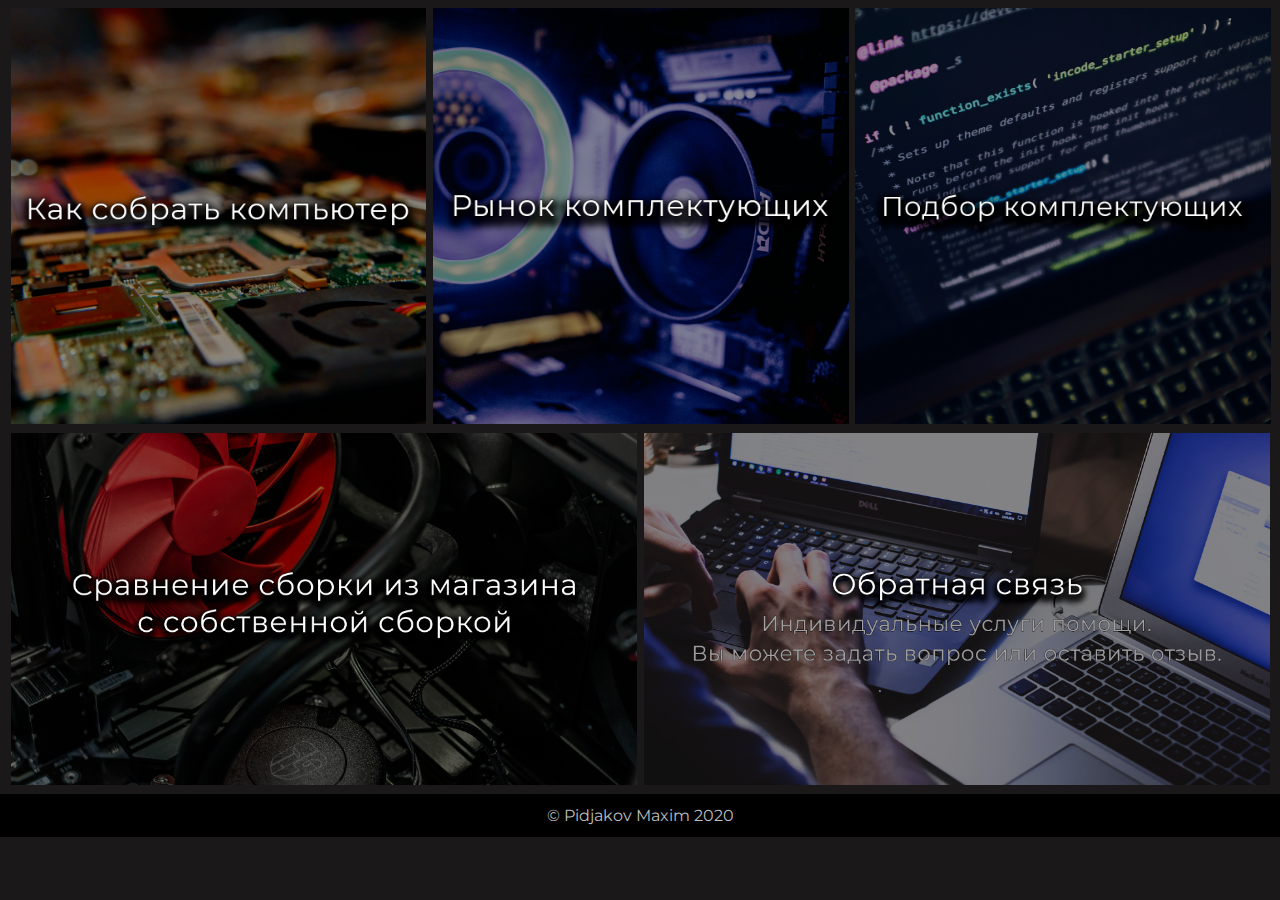
<file: index.html>
<!DOCTYPE html>
<html lang="en">
<head>
    <link rel="shortcut icon" href="logo.ico" type="image/ico">
    <link href="yrok.css" rel="stylesheet">
    <meta charset="UTF-8">
    <meta name="viewport" content="width=device-width, initial-scale=1.0">
    <title>Как правильно собрать компьютер</title>
    <link href="https://fonts.googleapis.com/css?family=Montserrat&display=swap" rel="stylesheet">
</head>
<body>
<header id="h"></header>
<a href="str3.html">
    <img class="s1" src=h.png >
</a>
<a href="rynok.html">
    <img class="s1" src=an.png>
</a>
<a href="str2.html">
    <img class="s1" src=podbor.png>
</a>
<a href="str4.html">
    <img class="s4" src=sravnenie.png>
</a>
<a href="str5.html">
    <img class="s4" src=obrcv.png>
</a>
<footer>
    <div class="fot">&copy Pidjakov Maxim 2020</div>
</footer>
<body>
</html>
</file>
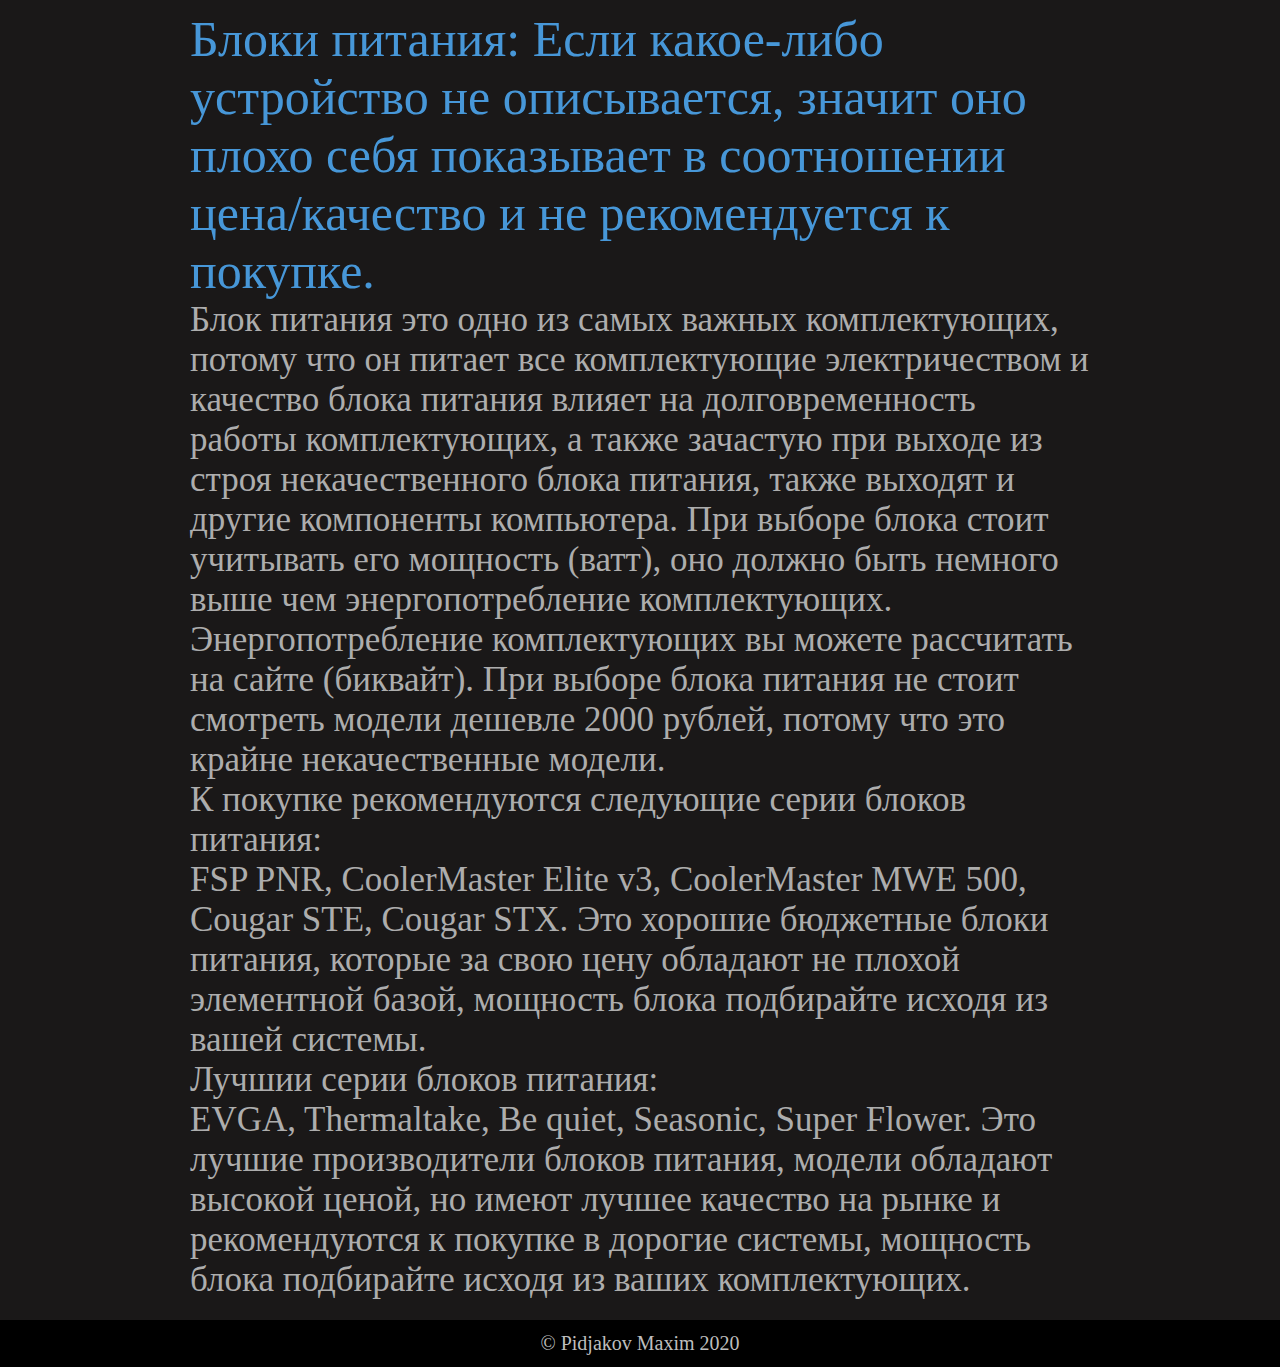
<file: bloki.html>
<!DOCTYPE html>
<html lang="en">
<head>
    <link rel="shortcut icon" href="logo.ico" type="image/ico">
    <link href="str2.css" rel="stylesheet">
    <meta charset="UTF-8">
    <meta name="viewport" content="width=device-width, initial-scale=1.0">
    <title>Document</title>
</head>
<body>
<div class="content">
    <div class="zagolovok">Блоки питания: Если какое-либо устройство не описывается, значит оно плохо себя показывает в соотношении цена/качество и не рекомендуется к покупке.</div>
        <div class="text">
            Блок питания это одно из самых важных комплектующих, потому что он питает все комплектующие электричеством и качество блока питания влияет на долговременность работы комплектующих, а также зачастую при выходе из строя некачественного блока питания, также выходят и другие компоненты компьютера. При выборе блока стоит учитывать его мощность (ватт), оно должно быть немного выше чем энергопотребление комплектующих.
            Энергопотребление комплектующих вы можете рассчитать на сайте (биквайт). 
            При выборе блока питания не стоит смотреть модели дешевле 2000 рублей, потому что это крайне некачественные модели.</br>
            К покупке рекомендуются следующие серии блоков питания:</br>
            FSP PNR, CoolerMaster Elite v3, CoolerMaster MWE 500, Cougar STE, Cougar STX. Это хорошие бюджетные блоки питания, которые за свою цену обладают не плохой элементной базой, мощность блока подбирайте исходя из вашей системы.</br>
            Лучшии серии блоков питания: </br>
            EVGA, Thermaltake, Be quiet, Seasonic, Super Flower. Это лучшие производители блоков питания, модели обладают высокой ценой, но имеют лучшее качество на рынке и рекомендуются к покупке в дорогие системы, мощность блока подбирайте исходя из ваших комплектующих.         
        </div>
</div>
<footer>
    <div class="fot">&copy Pidjakov Maxim 2020</div>
</footer>
</body>
</html>
</file>
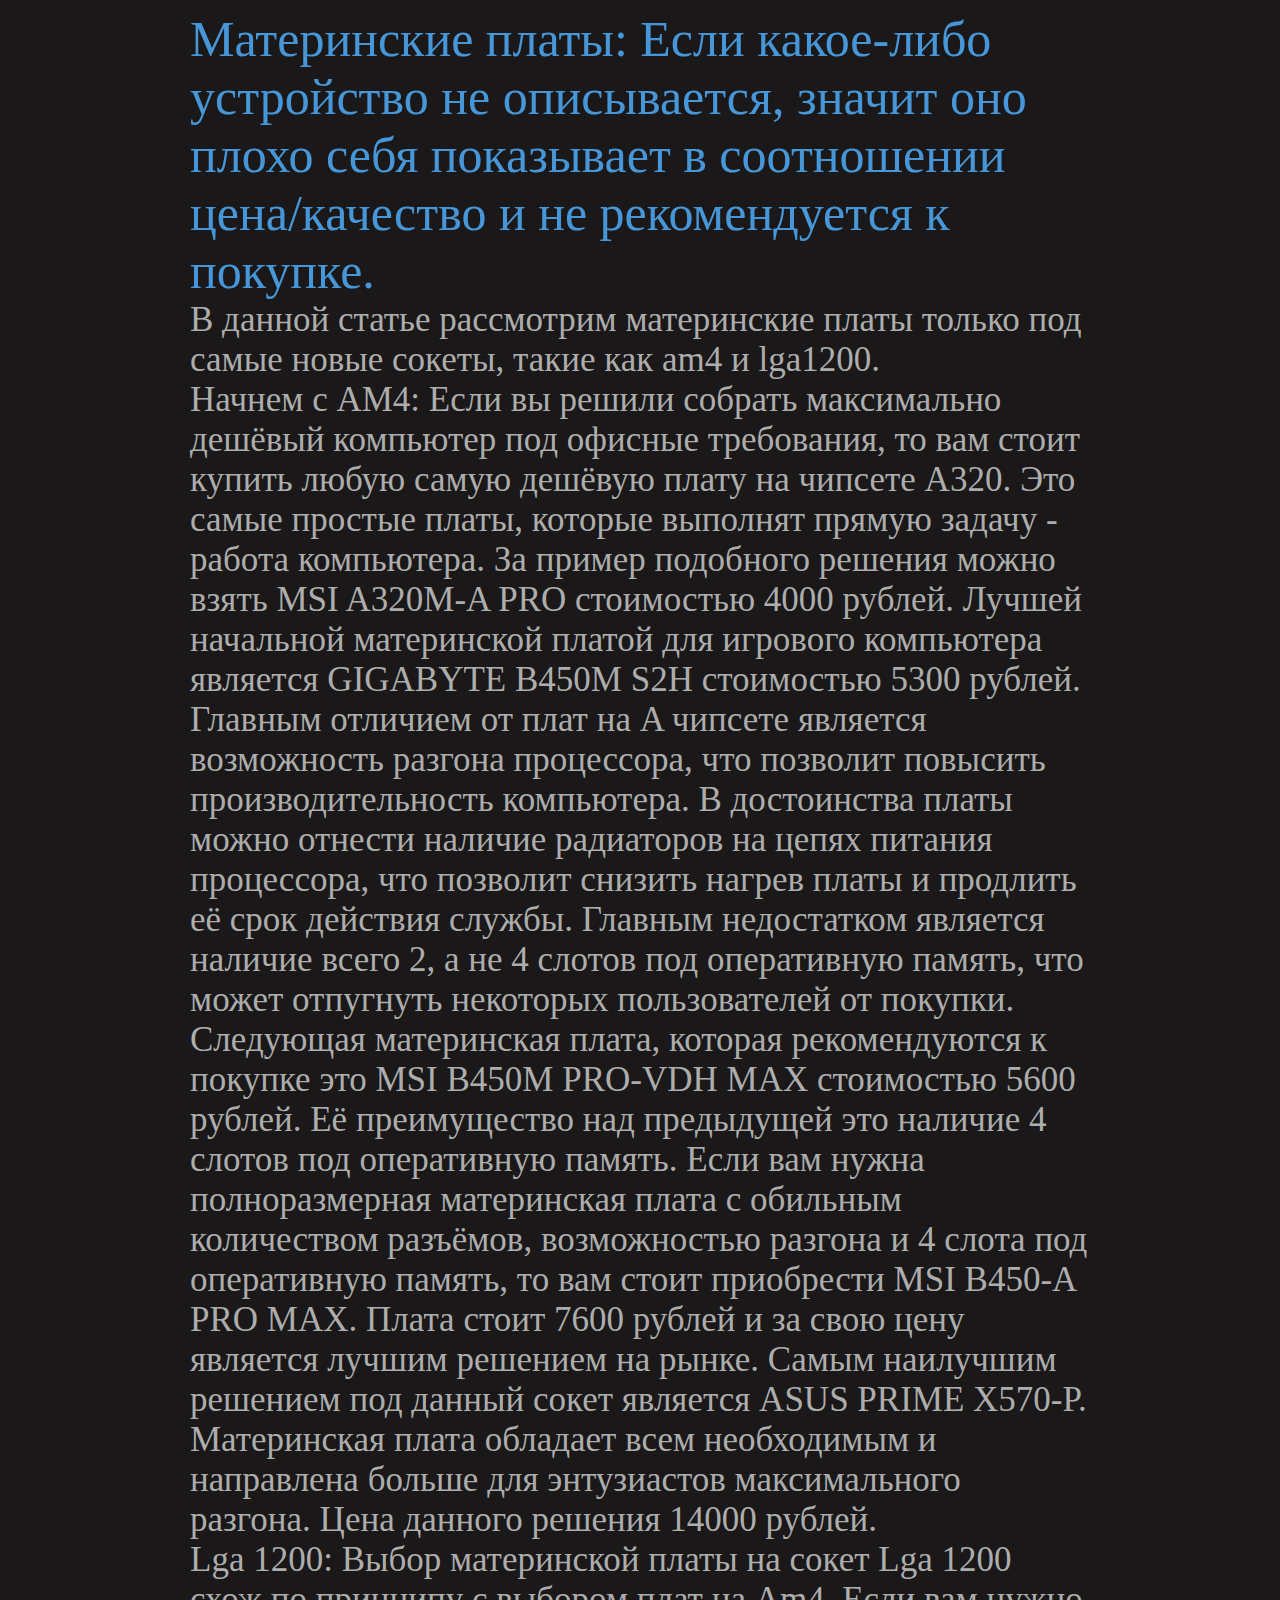
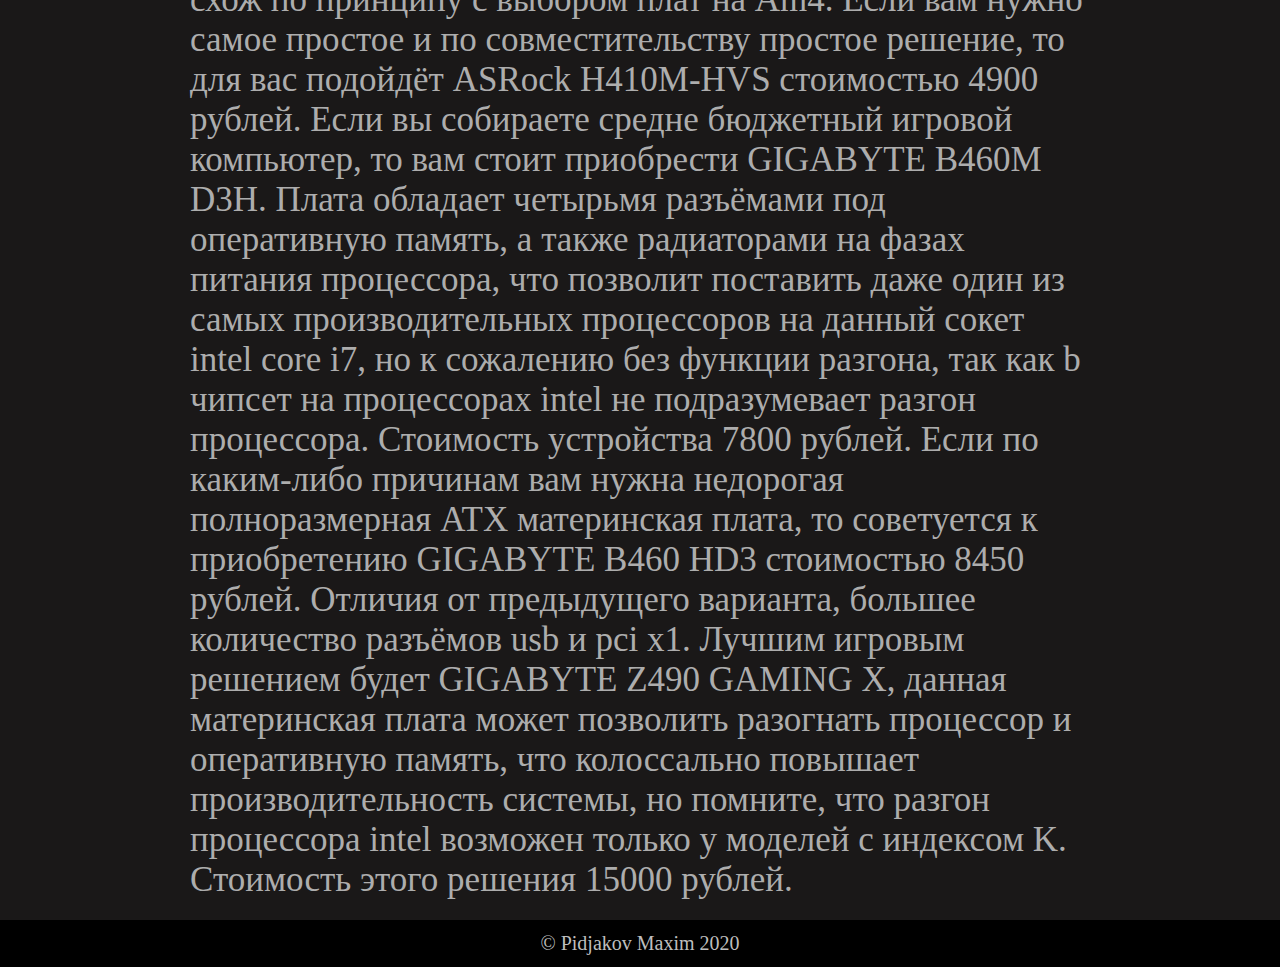
<file: matplat.html>
<!DOCTYPE html>
<html lang="en">
<head>
    <link rel="shortcut icon" href="logo.ico" type="image/ico">
    <link href="str2.css" rel="stylesheet">
    <meta charset="UTF-8">
    <meta name="viewport" content="width=device-width, initial-scale=1.0">
    <title>Document</title>
</head>
<body>
<div class="content">
    <div class="zagolovok">Материнские платы: Если какое-либо устройство не описывается, значит оно плохо себя показывает в соотношении цена/качество и не рекомендуется к покупке.</div>
        <div class="text">
            В данной статье рассмотрим материнские платы только под самые новые сокеты, такие как am4 и lga1200.</br> Начнем с 
            AM4: Если вы решили собрать максимально дешёвый компьютер под офисные требования, то вам стоит купить любую  самую дешёвую плату на чипсете A320. Это самые простые платы, которые выполнят прямую задачу - работа компьютера. За пример подобного решения можно взять MSI A320M-A PRO стоимостью 4000 рублей. 
            Лучшей начальной материнской платой для игрового компьютера является GIGABYTE B450M S2H стоимостью 5300 рублей. Главным отличием от плат на A чипсете является возможность разгона процессора, что позволит повысить производительность компьютера. В достоинства платы можно отнести наличие радиаторов на цепях питания процессора, что позволит снизить нагрев платы и продлить её срок действия службы. Главным недостатком является наличие всего 2, а не 4 слотов под оперативную память, что может отпугнуть некоторых пользователей от покупки.
            Следующая материнская плата, которая рекомендуются к покупке это MSI B450M PRO-VDH MAX стоимостью 5600 рублей. Её преимущество над предыдущей это наличие 4 слотов под оперативную память.
            Если вам нужна полноразмерная материнская плата с обильным количеством разъёмов, возможностью разгона и 4 слота под оперативную память, то вам стоит приобрести MSI B450-A PRO MAX. Плата стоит 7600 рублей и за свою цену является лучшим решением на рынке.
            Самым наилучшим решением под данный сокет является ASUS PRIME X570-P.
            Материнская плата обладает всем необходимым и направлена больше для энтузиастов максимального разгона. Цена данного решения 14000 рублей.</br>
            Lga 1200: Выбор материнской платы на сокет Lga 1200 схож по принципу с выбором плат на Am4. Если вам нужно самое простое и по совместительству простое решение, то для вас подойдёт ASRock H410M-HVS стоимостью 4900 рублей.
            Если вы собираете средне бюджетный игровой компьютер, то вам стоит приобрести GIGABYTE B460M D3H. Плата обладает четырьмя разъёмами под оперативную память, а также радиаторами на фазах питания процессора, что позволит поставить даже один из самых производительных процессоров на данный сокет intel core i7, но к сожалению без функции разгона, так как b чипсет на процессорах intel не подразумевает разгон процессора. Стоимость устройства 7800 рублей.
            Если по каким-либо причинам вам нужна недорогая полноразмерная ATX материнская плата, то советуется к приобретению GIGABYTE B460 HD3 стоимостью 8450 рублей. Отличия от предыдущего варианта, большее количество разъёмов usb и pci x1.
            Лучшим игровым решением будет GIGABYTE Z490 GAMING X, данная материнская плата может позволить разогнать процессор и оперативную память, что колоссально повышает производительность системы, но помните, что разгон процессора intel возможен только у моделей с индексом K. Стоимость этого решения 15000 рублей.     
        </div>
</div>
<footer>
    <div class="fot">&copy Pidjakov Maxim 2020</div>
</footer>
</body>
</html>
</file>
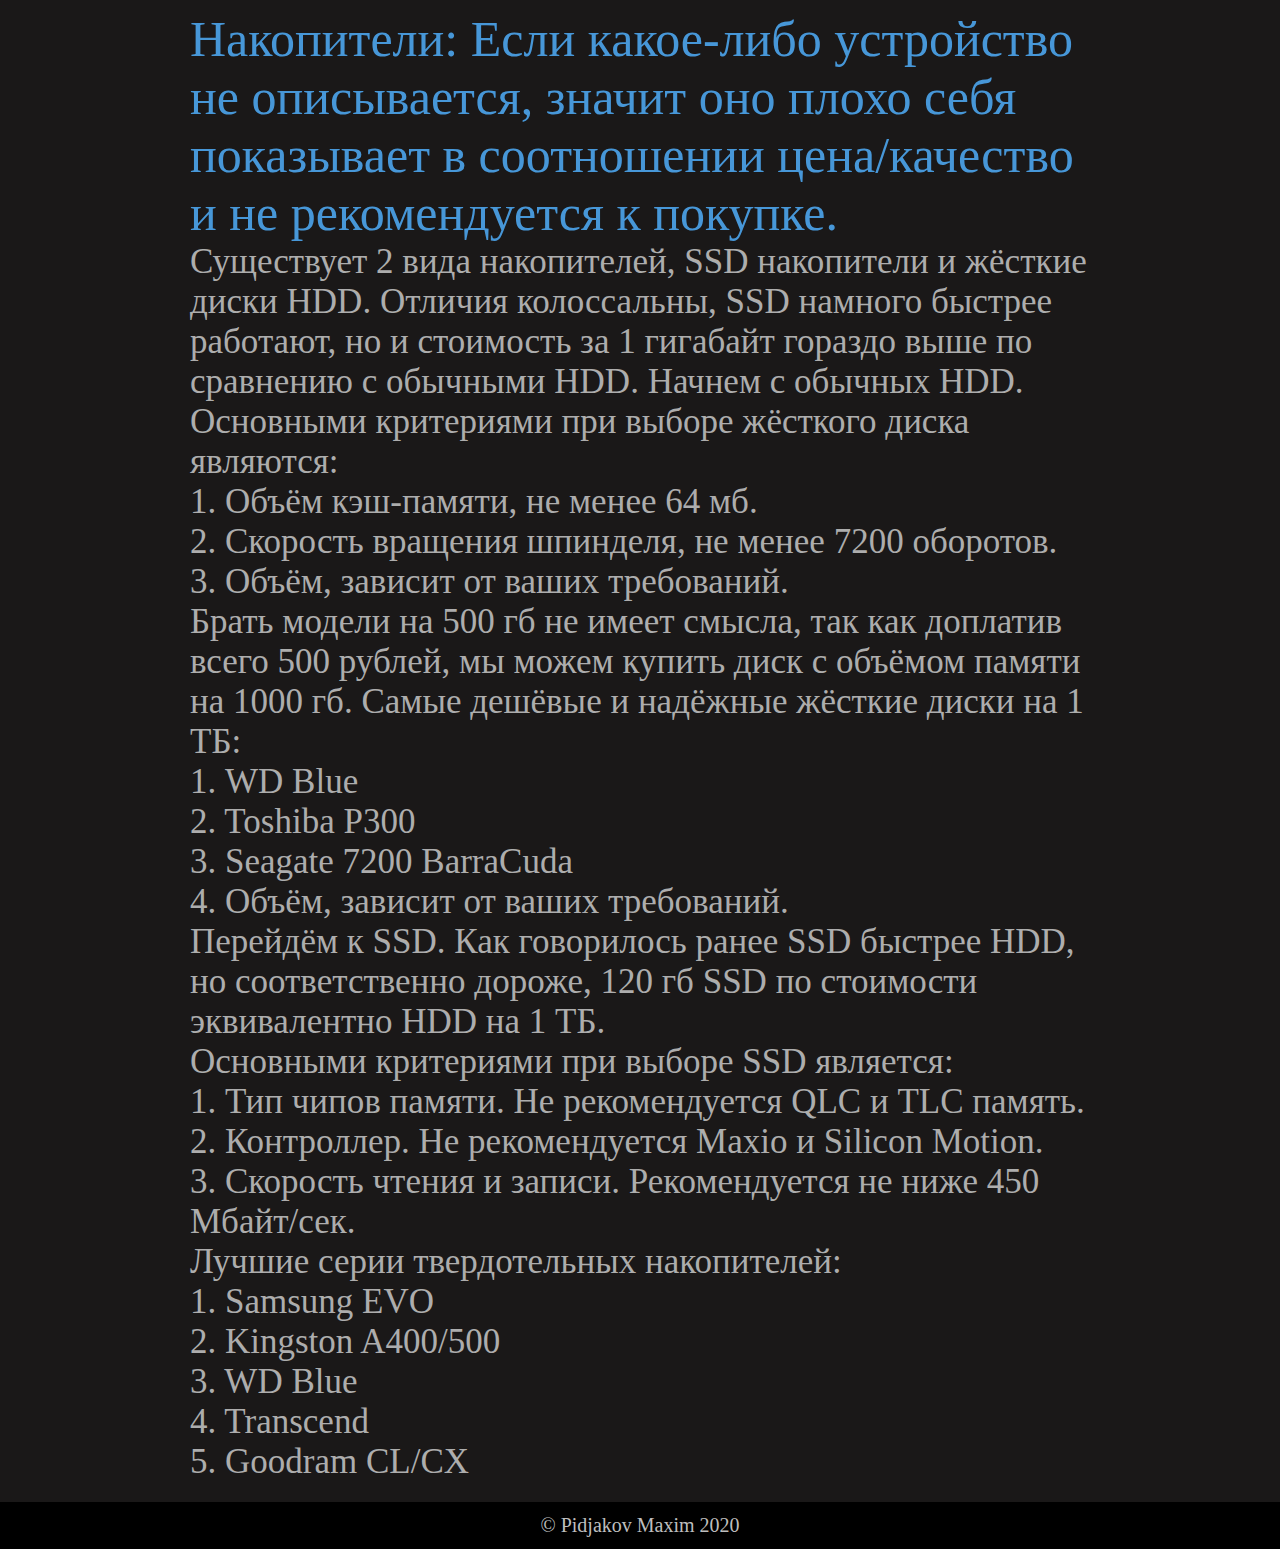
<file: nakopiteli.html>
<!DOCTYPE html>
<html lang="en">
<head>
    <link rel="shortcut icon" href="logo.ico" type="image/ico">
    <link href="str2.css" rel="stylesheet">
    <meta charset="UTF-8">
    <meta name="viewport" content="width=device-width, initial-scale=1.0">
    <title>Document</title>
</head>
<body>
<div class="content">
    <div class="zagolovok">Накопители: Если какое-либо устройство не описывается, значит оно плохо себя показывает в соотношении цена/качество и не рекомендуется к покупке.</div>
        <div class="text">
            Существует 2 вида накопителей, SSD накопители и жёсткие диски HDD. Отличия колоссальны, SSD намного быстрее работают, но и стоимость за 1 гигабайт гораздо выше по сравнению с обычными HDD. Начнем с обычных HDD.</br> 
            Основными критериями при выборе жёсткого диска являются:</br>
            1. Объём кэш-памяти, не менее 64 мб.</br>
            2. Скорость вращения шпинделя, не менее 7200 оборотов.</br>
            3. Объём, зависит от ваших требований.</br>
            Брать модели на 500 гб не имеет смысла, так как доплатив всего 500 рублей, мы можем купить диск с объёмом памяти на 1000 гб. Самые дешёвые и надёжные жёсткие диски  на 1 ТБ:</br>
            1. WD Blue</br>
            2. Toshiba P300</br>
            3. Seagate 7200 BarraCuda</br>
            4. Объём, зависит от ваших требований.</br>
            Перейдём к SSD. Как говорилось ранее SSD быстрее HDD, но соответственно дороже, 120 гб SSD по стоимости эквивалентно HDD на 1 ТБ.</br>
            Основными критериями при выборе SSD является:</br>
            1. Тип чипов памяти. Не рекомендуется QLC и TLC память.</br>
            2. Контроллер. Не рекомендуется Maxio и Silicon Motion. </br>
            3. Скорость чтения и записи. Рекомендуется не ниже 450 Мбайт/сек.</br>
            Лучшие серии твердотельных накопителей:</br>
            1. Samsung EVO</br>
            2. Kingston A400/500</br>
            3. WD Blue</br>
            4. Transcend</br>
            5. Goodram CL/CX</br>

        </div>
</div>
<footer>
    <div class="fot">&copy Pidjakov Maxim 2020</div>
</footer>
</body>
</html>
</file>
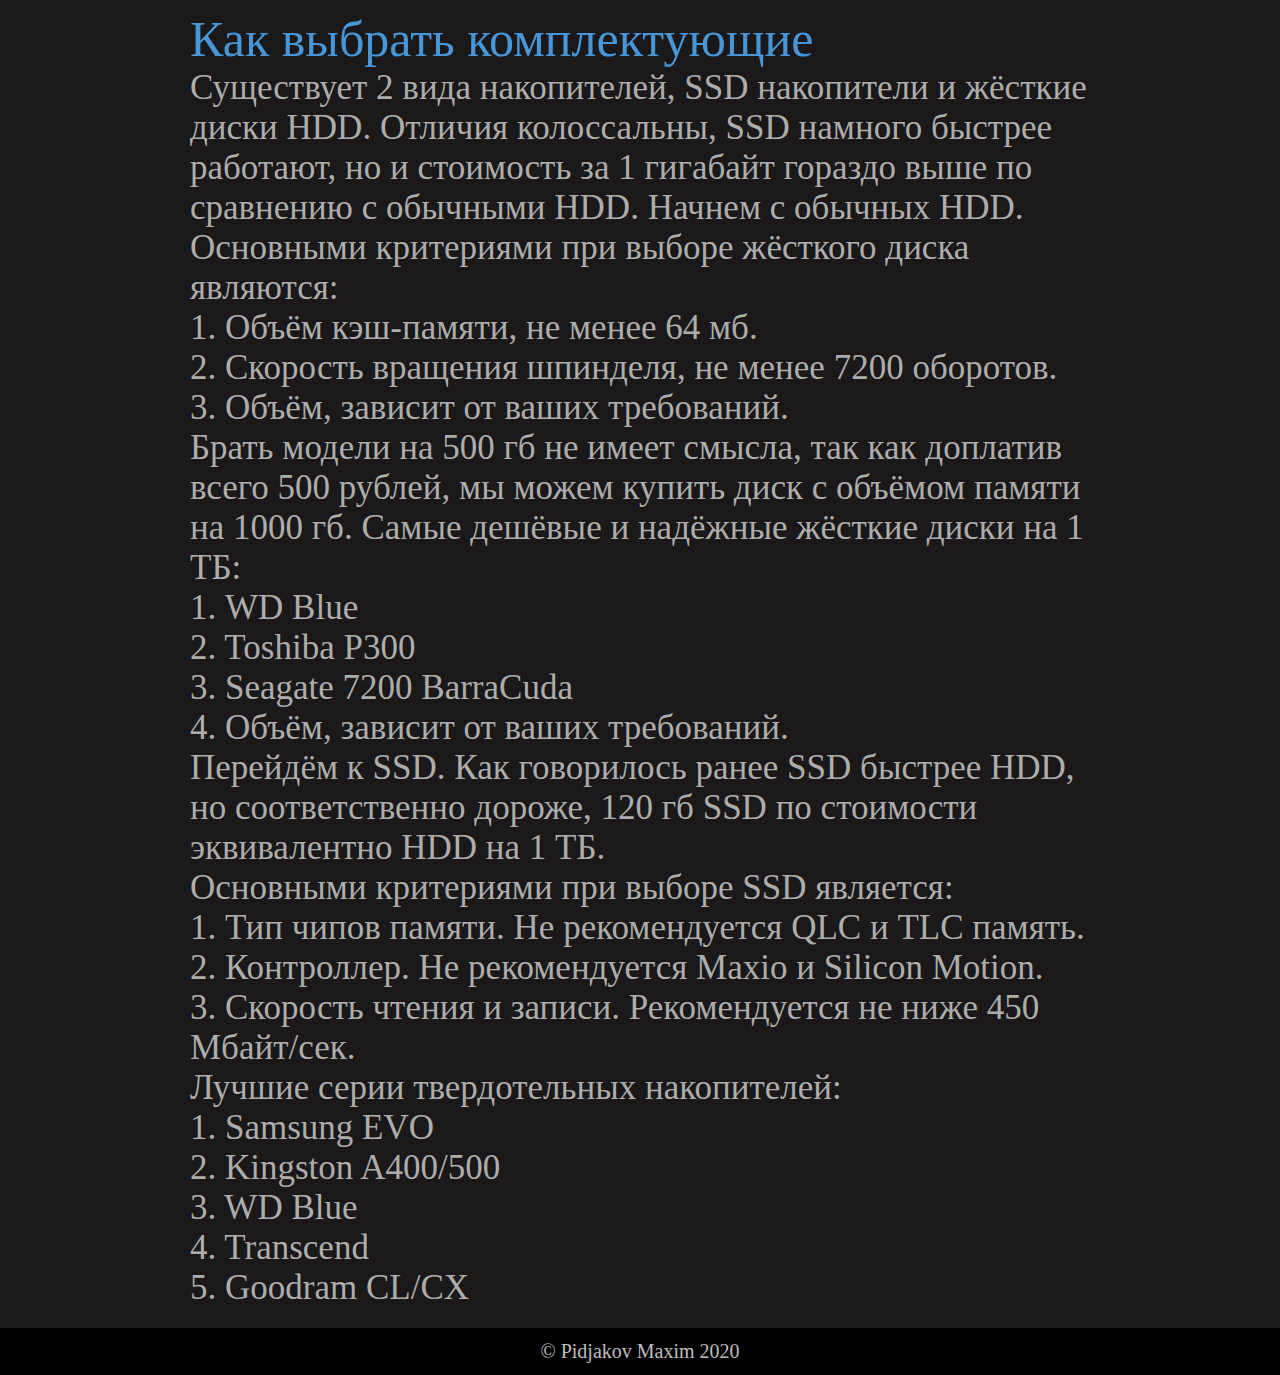
<file: oxlad.html>
<!DOCTYPE html>
<html lang="en">
<head>
    <link rel="shortcut icon" href="logo.ico" type="image/ico">
    <link href="str2.css" rel="stylesheet">
    <meta charset="UTF-8">
    <meta name="viewport" content="width=device-width, initial-scale=1.0">
    <title>Document</title>
</head>
<body>
<div class="content">
    <div class="zagolovok">Как выбрать комплектующие</div>
        <div class="text"> 
            Существует 2 вида накопителей, SSD накопители и жёсткие диски HDD. Отличия колоссальны, SSD намного быстрее работают, но и стоимость за 1 гигабайт гораздо выше по сравнению с обычными HDD. Начнем с обычных HDD. 
            Основными критериями при выборе жёсткого диска являются:</br>
            1. Объём кэш-памяти, не менее 64 мб.</br>
            2. Скорость вращения шпинделя, не менее 7200 оборотов.</br>
            3. Объём, зависит от ваших требований. </br>
            Брать модели на 500 гб не имеет смысла, так как доплатив всего 500 рублей, мы можем купить диск с объёмом памяти на 1000 гб. Самые дешёвые и надёжные жёсткие диски  на 1 ТБ:</br>
            1. WD Blue</br>
            2. Toshiba P300</br>
            3. Seagate 7200 BarraCuda</br>
            4. Объём, зависит от ваших требований. </br>
            Перейдём к SSD. Как говорилось ранее SSD быстрее HDD, но соответственно дороже, 120 гб SSD по стоимости эквивалентно HDD на 1 ТБ. </br>
            Основными критериями при выборе SSD является:</br>
            1. Тип чипов памяти. Не рекомендуется QLC и TLC память.</br>
            2. Контроллер. Не рекомендуется Maxio и Silicon Motion. </br>
            3. Скорость чтения и записи. Рекомендуется не ниже 450 Мбайт/сек.</br>
            Лучшие серии твердотельных накопителей:</br>
            1. Samsung EVO</br>
            2. Kingston A400/500</br>
            3. WD Blue</br>
            4. Transcend</br>
            5. Goodram CL/CX </br>
        </div>
</div>
<footer>
    <div class="fot">&copy Pidjakov Maxim 2020</div>
</footer>
</body>
</html>
</file>
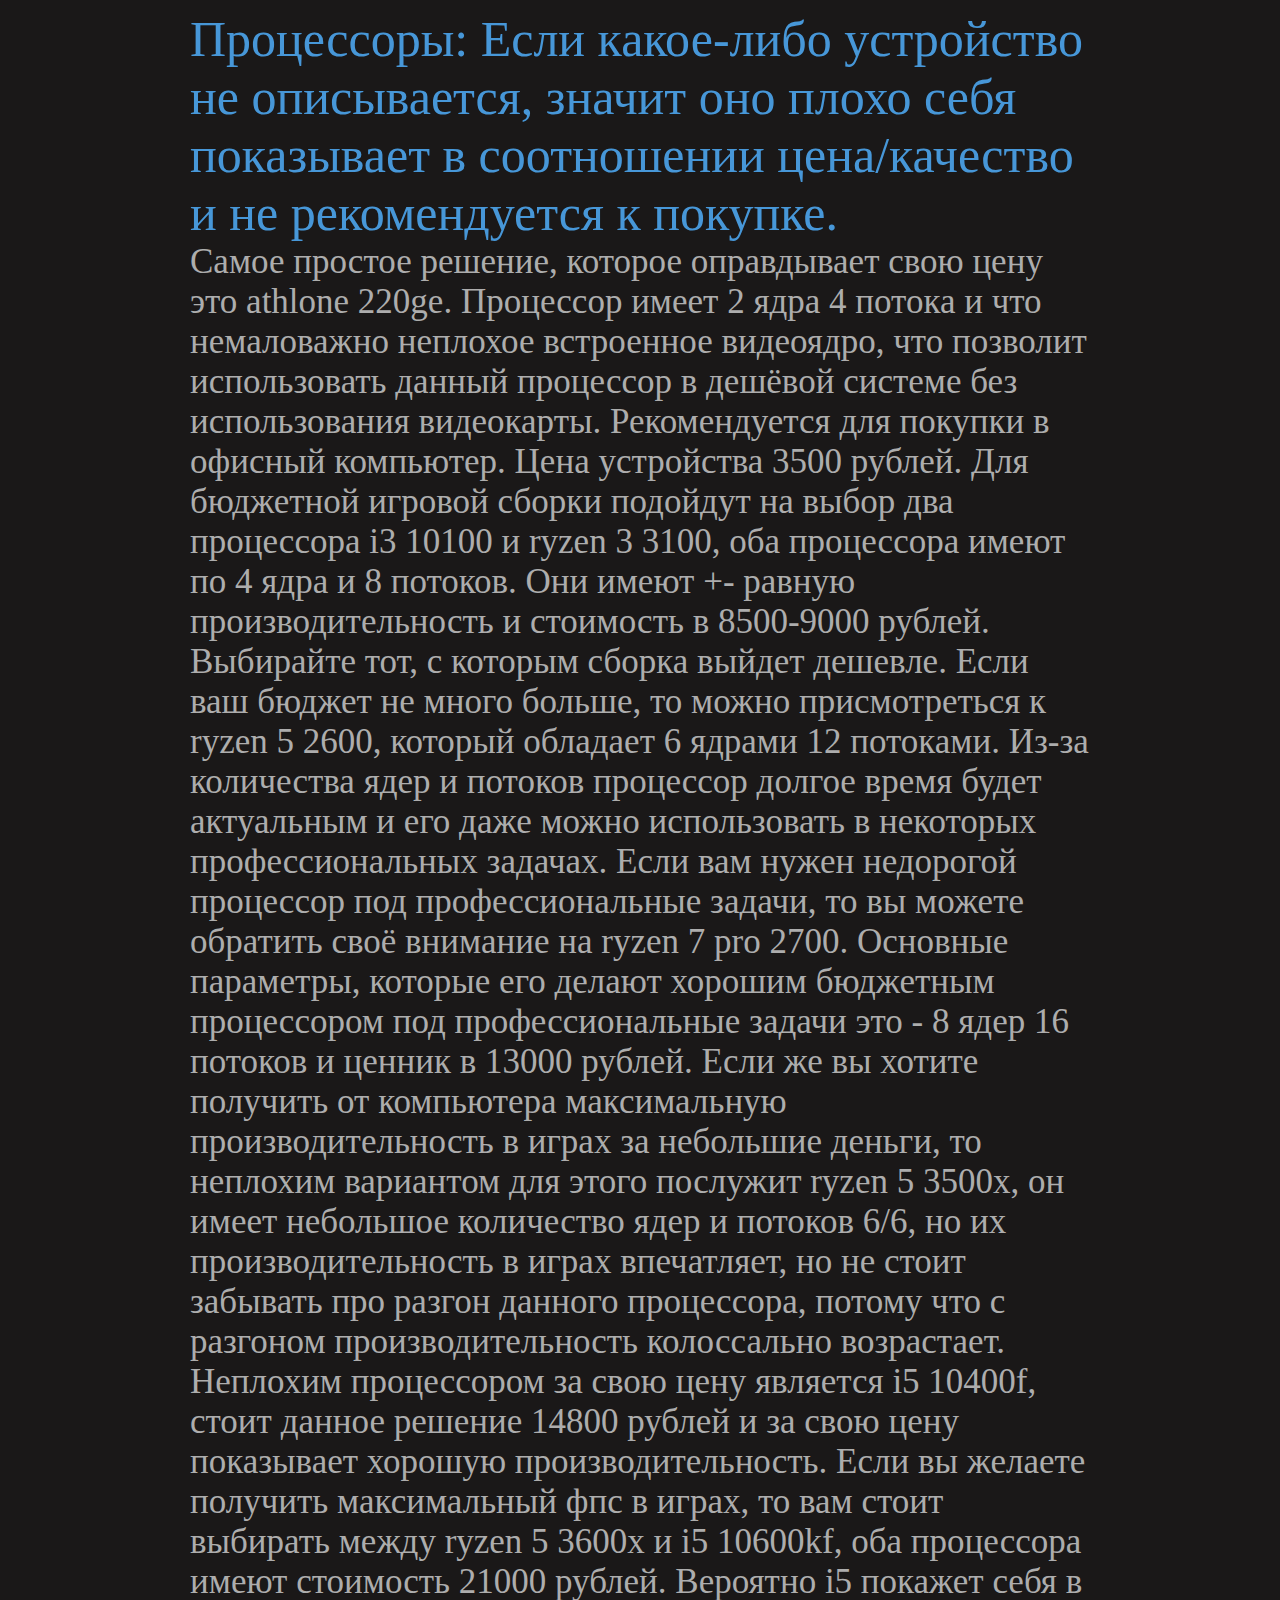
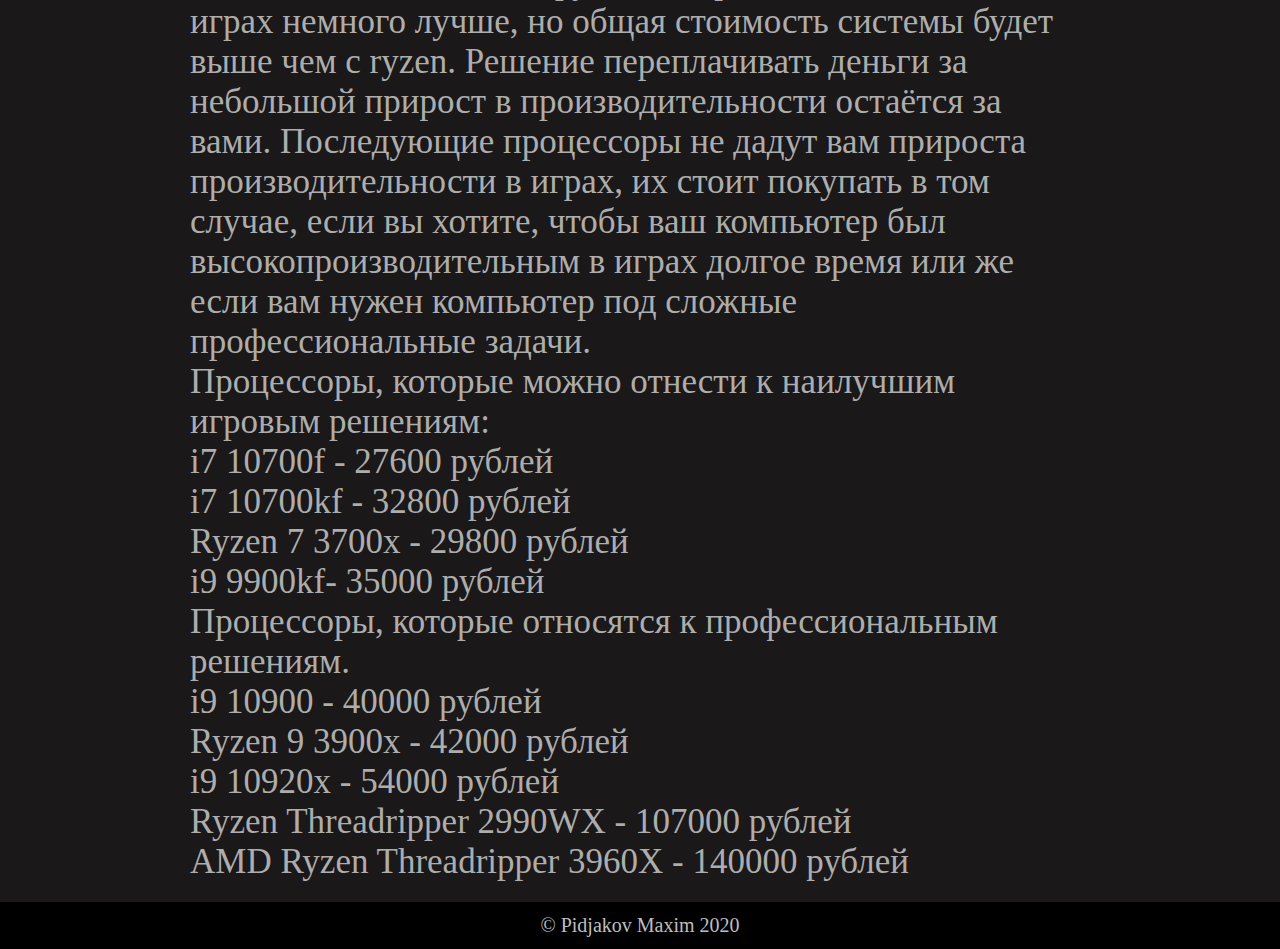
<file: processor.html>
<!DOCTYPE html>
<html lang="en">
<head>
    <link rel="shortcut icon" href="logo.ico" type="image/ico">
    <link href="str2.css" rel="stylesheet">
    <meta charset="UTF-8">
    <meta name="viewport" content="width=device-width, initial-scale=1.0">
    <title>Document</title>
</head>
<body>
<div class="content">
    <div class="zagolovok">Процессоры: Если какое-либо устройство не описывается, значит оно плохо себя показывает в соотношении цена/качество и не рекомендуется к покупке.</div>
        <div class="text">
            Самое простое решение, которое оправдывает свою цену это athlone 220ge. Процессор имеет 2 ядра 4 потока и что немаловажно неплохое встроенное видеоядро, что позволит использовать данный процессор в дешёвой системе без использования видеокарты. Рекомендуется для покупки в офисный компьютер. Цена устройства 3500 рублей. 
            Для бюджетной игровой сборки подойдут на выбор два процессора i3 10100 и ryzen 3 3100, оба процессора имеют по 4 ядра и 8 потоков. Они имеют +- равную производительность и стоимость в 8500-9000 рублей. Выбирайте тот, с которым сборка выйдет дешевле. 
            Если ваш бюджет не много больше, то можно присмотреться к ryzen 5 2600, который обладает 6 ядрами 12 потоками. Из-за количества ядер и потоков процессор долгое время будет актуальным и его даже можно использовать в некоторых профессиональных задачах. 
            Если вам нужен недорогой процессор под профессиональные задачи, то вы можете обратить своё внимание на ryzen 7 pro 2700. Основные параметры, которые его делают хорошим бюджетным процессором под профессиональные задачи это - 8 ядер 16 потоков и ценник в 13000 рублей. 
            Если же вы хотите получить от компьютера максимальную производительность в играх за небольшие деньги, то неплохим вариантом для этого послужит ryzen 5 3500x, он имеет небольшое количество ядер и потоков 6/6, но их производительность в играх впечатляет, но не стоит забывать про разгон данного процессора, потому что с разгоном производительность колоссально возрастает. 
            Неплохим процессором за свою цену является i5 10400f, стоит данное решение 14800 рублей и за свою цену показывает хорошую производительность.
            Если вы желаете получить максимальный фпс в играх, то вам стоит выбирать между ryzen 5 3600x и i5 10600kf, оба процессора имеют стоимость 21000 рублей. Вероятно i5 покажет себя в играх немного лучше, но общая стоимость системы будет выше чем с ryzen. Решение переплачивать деньги за небольшой прирост в производительности остаётся за вами. 
            Последующие процессоры не дадут вам прироста производительности в играх, их стоит покупать в том случае, если вы хотите, чтобы ваш компьютер был высокопроизводительным в играх долгое время или же если вам нужен компьютер под сложные профессиональные задачи.</br>
            Процессоры, которые можно отнести к наилучшим игровым решениям:</br>
            i7 10700f - 27600 рублей</br>
            i7 10700kf - 32800 рублей</br>
            Ryzen 7 3700x - 29800 рублей</br>
            i9 9900kf- 35000 рублей</br>
            Процессоры, которые относятся к профессиональным решениям.</br>
            i9 10900 - 40000 рублей</br>
            Ryzen 9 3900x - 42000 рублей</br>
            i9 10920x - 54000 рублей</br>
            Ryzen Threadripper 2990WX - 107000 рублей</br>
            AMD Ryzen Threadripper 3960X - 140000 рублей</br>
        </div>
</div>
<footer>
    <div class="fot">&copy Pidjakov Maxim 2020</div>
</footer>
</body>
</html>
</file>
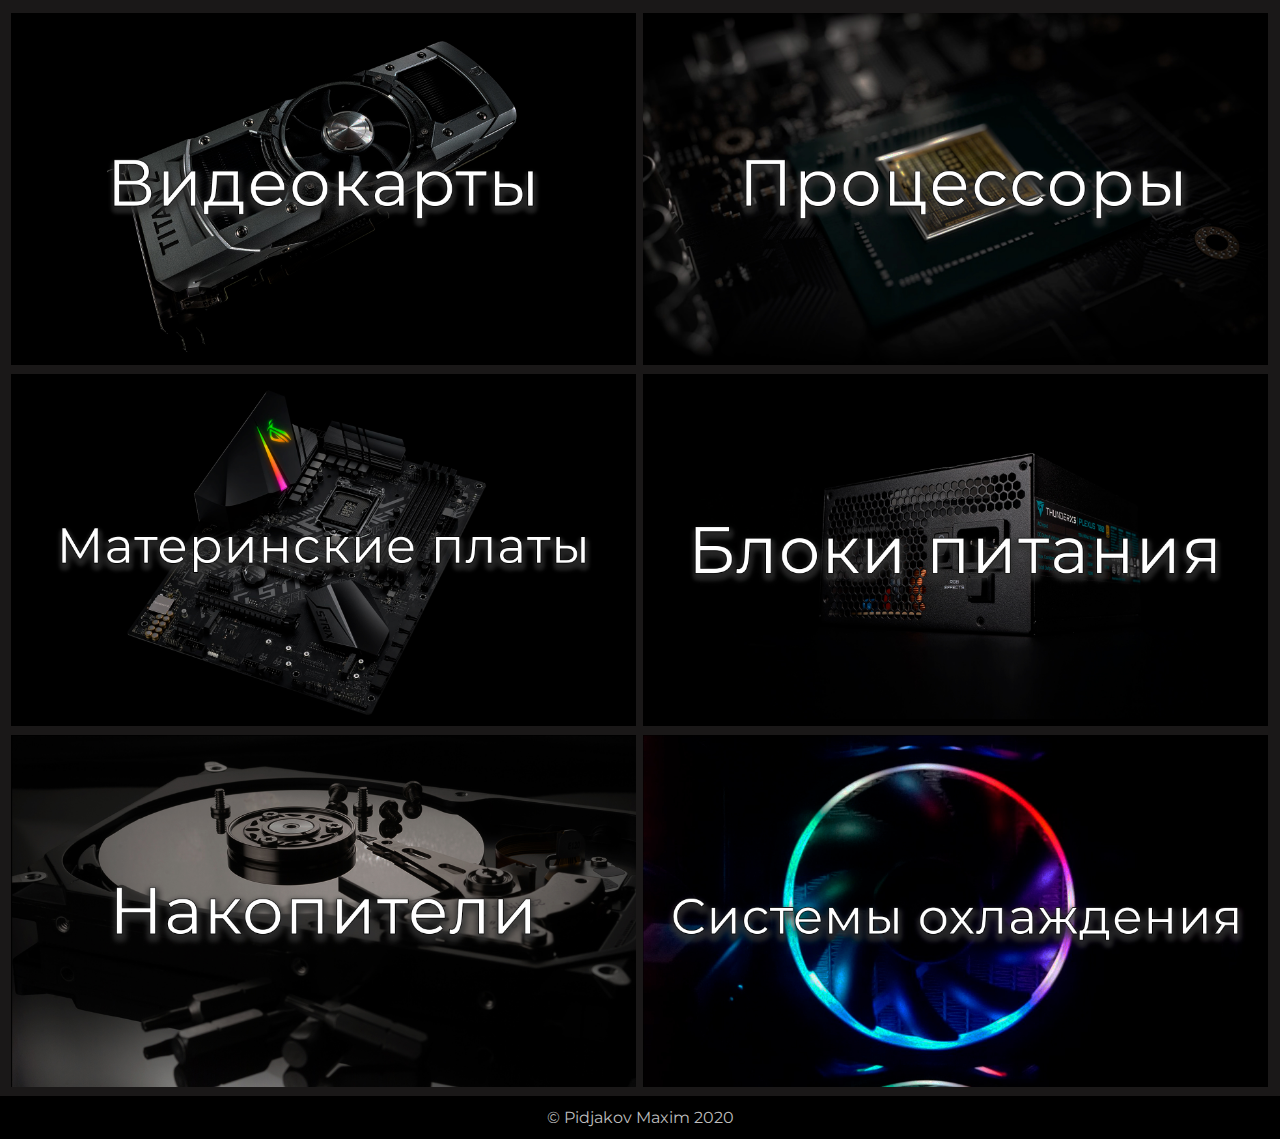
<file: rynok.html>
<!DOCTYPE html>
<html lang="en">
<head>
    <link rel="shortcut icon" href="logo.ico" type="image/ico">
    <link href="rynok.css" rel="stylesheet">
    <meta charset="UTF-8">
    <meta name="viewport" content="width=device-width, initial-scale=1.0">
    <title>Сборка ПК</title>
    <link href="https://fonts.googleapis.com/css?family=Montserrat&display=swap" rel="stylesheet">
</head>
<body>
<header id="h"></header>
<a href="videokart.html">
    <img class="s" src=videokarty.jpg>
</a>
<a href="processor.html">
    <img class="s" src=cp.jpg>
</a>
<a href="matplat.html">
    <img class="s" src=matplata.jpg>
</a>
<a href="bloki.html">
    <img class="s" src=bp.jpg>
</a>
<a href="nakopiteli.html">
    <img class="s" src=nakopiteli.jpg>
</a>
<a href="oxlad.html">
    <img class="s" src=oxl.jpg>
</a>
<footer>
    <div class="fot">&copy Pidjakov Maxim 2020</div>
</footer>
<body>
</html>
</file>
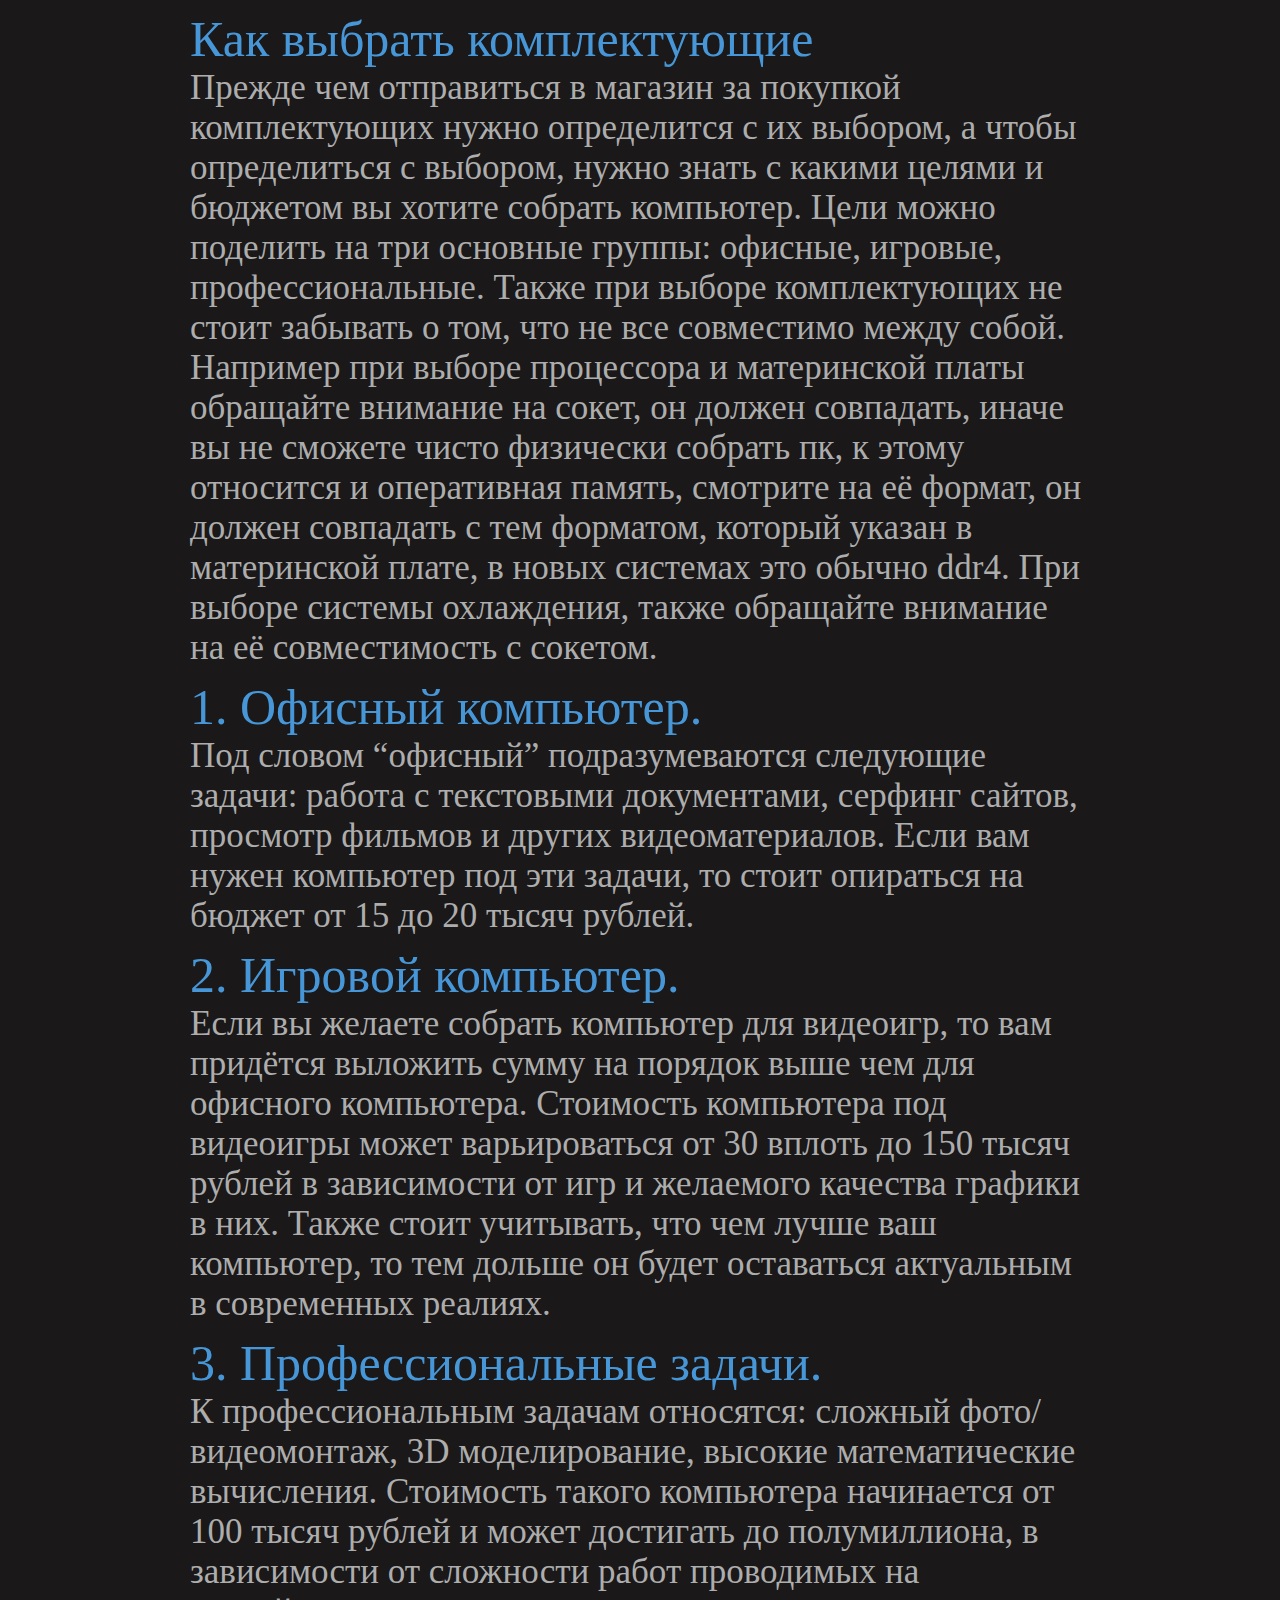
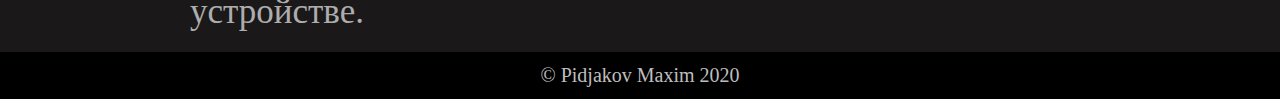
<file: str2.html>
<!DOCTYPE html>
<html lang="en">
<head>
    <link rel="shortcut icon" href="logo.ico" type="image/ico">
    <link href="str2.css" rel="stylesheet">
    <meta charset="UTF-8">
    <meta name="viewport" content="width=device-width, initial-scale=1.0">
    <title>Document</title>
</head>
<body>
<div class="content">
    <div class="zagolovok">Как выбрать комплектующие</div>
        <div class="text">Прежде чем отправиться в магазин за покупкой комплектующих нужно определится с их выбором, а чтобы определиться с выбором, нужно знать с какими целями и бюджетом вы хотите собрать компьютер. Цели можно поделить на три основные группы: офисные, игровые, профессиональные. 
        Также при выборе комплектующих не стоит забывать о том, что не все совместимо между собой. Например при выборе процессора и материнской платы обращайте внимание на сокет, он должен совпадать, иначе вы не сможете чисто физически собрать пк, к этому относится и оперативная память, смотрите на её формат, он должен совпадать с тем форматом, который указан в материнской плате, в новых системах это обычно ddr4. При выборе системы охлаждения, также обращайте внимание на её совместимость с сокетом.
            </div>
                <div class="zagolovok">1. Офисный компьютер.</div>
                    <div class="text">Под словом “офисный” подразумеваются следующие задачи: работа с текстовыми документами, серфинг сайтов, просмотр фильмов и других видеоматериалов. 
                        Если вам нужен компьютер под эти задачи, то стоит опираться на бюджет от 15 до 20 тысяч рублей.
                        </div>
                    <div class="zagolovok">2. Игровой компьютер.</div>
                <div class="text">Если вы желаете собрать компьютер для видеоигр, то вам придётся выложить сумму на порядок выше чем для офисного компьютера. Стоимость компьютера под видеоигры может варьироваться от 30 вплоть до 150 тысяч рублей в зависимости от игр и желаемого качества графики в них. Также стоит учитывать, что чем лучше ваш компьютер, то тем дольше он будет оставаться актуальным в современных реалиях.
            </div>
        <div class="zagolovok">3. Профессиональные задачи.</div>
    <div class="text">К профессиональным задачам относятся: сложный фото/видеомонтаж, 3D моделирование, высокие математические вычисления. Стоимость такого компьютера начинается от 100 тысяч рублей и может достигать до полумиллиона, в зависимости от сложности работ проводимых на устройстве.
    </div> 
</div>
<footer>
    <div class="fot">&copy Pidjakov Maxim 2020</div>
</footer>
</body>
</html>
</file>
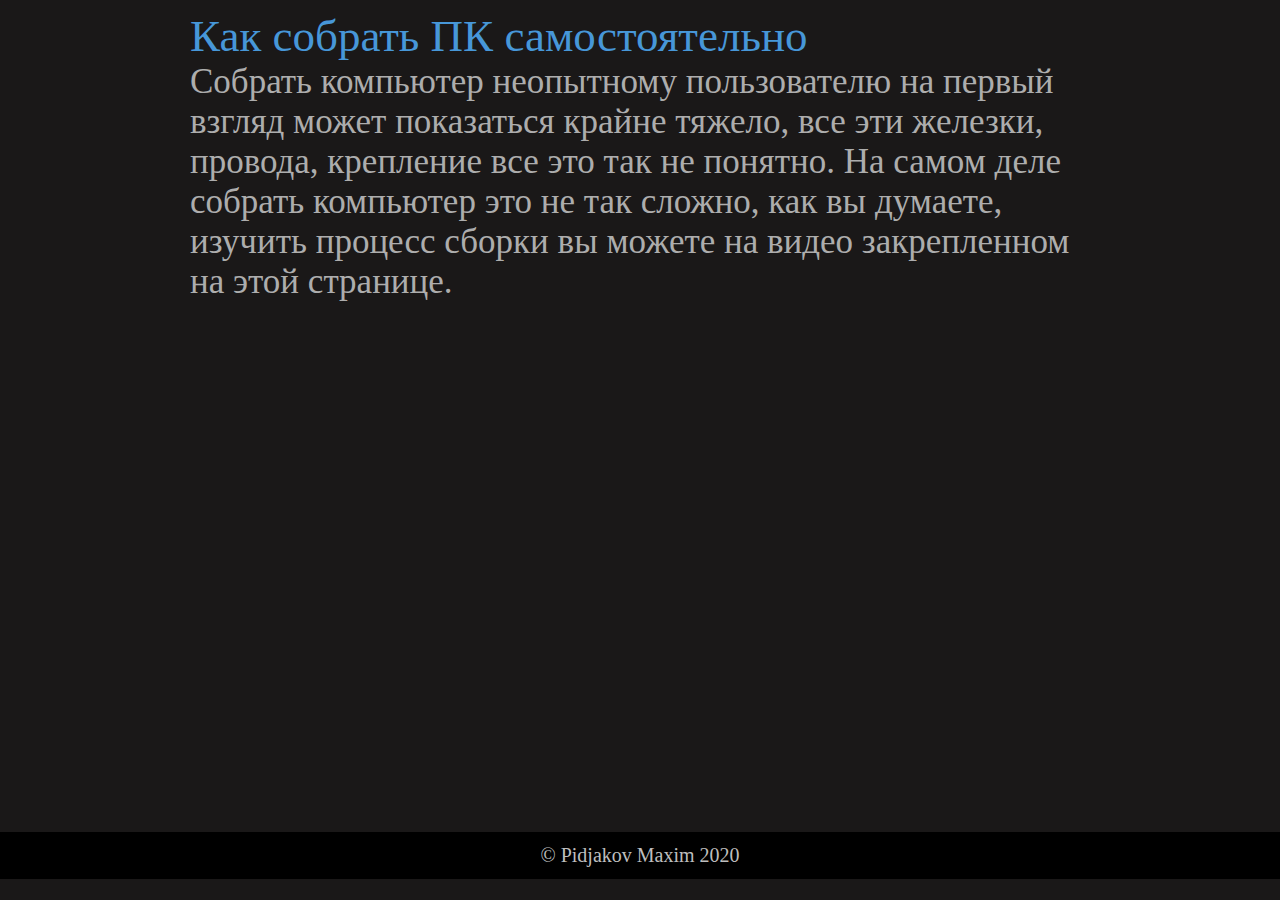
<file: str3.html>
<!DOCTYPE html>
<html lang="en">
<head>
    <link rel="shortcut icon" href="logo.ico" type="image/ico">
    <link href="str3.css" rel="stylesheet">
    <meta charset="UTF-8">
    <meta name="viewport" content="width=device-width, initial-scale=1.0">
    <title>Document</title>
</head>
<body>

<div class="content">
    <div class="zagolovok">Как собрать ПК самостоятельно</div>
        <div class="text">Собрать компьютер неопытному пользователю на первый взгляд может показаться крайне тяжело, все эти железки, провода, крепление все это так не понятно. На самом деле собрать компьютер это не так сложно, как вы думаете, изучить процесс сборки вы можете на видео закрепленном на этой странице.
        </div>
    <div class="video"><iframe height="100%" src="https://www.youtube.com/embed/O9uqPcLsUs0" frameborder="0" allowfullscreen></iframe></div>
</div>
<footer>
    <div class="fot">&copy Pidjakov Maxim 2020</div>
</footer>

</body>
</div>
</html>
</file>
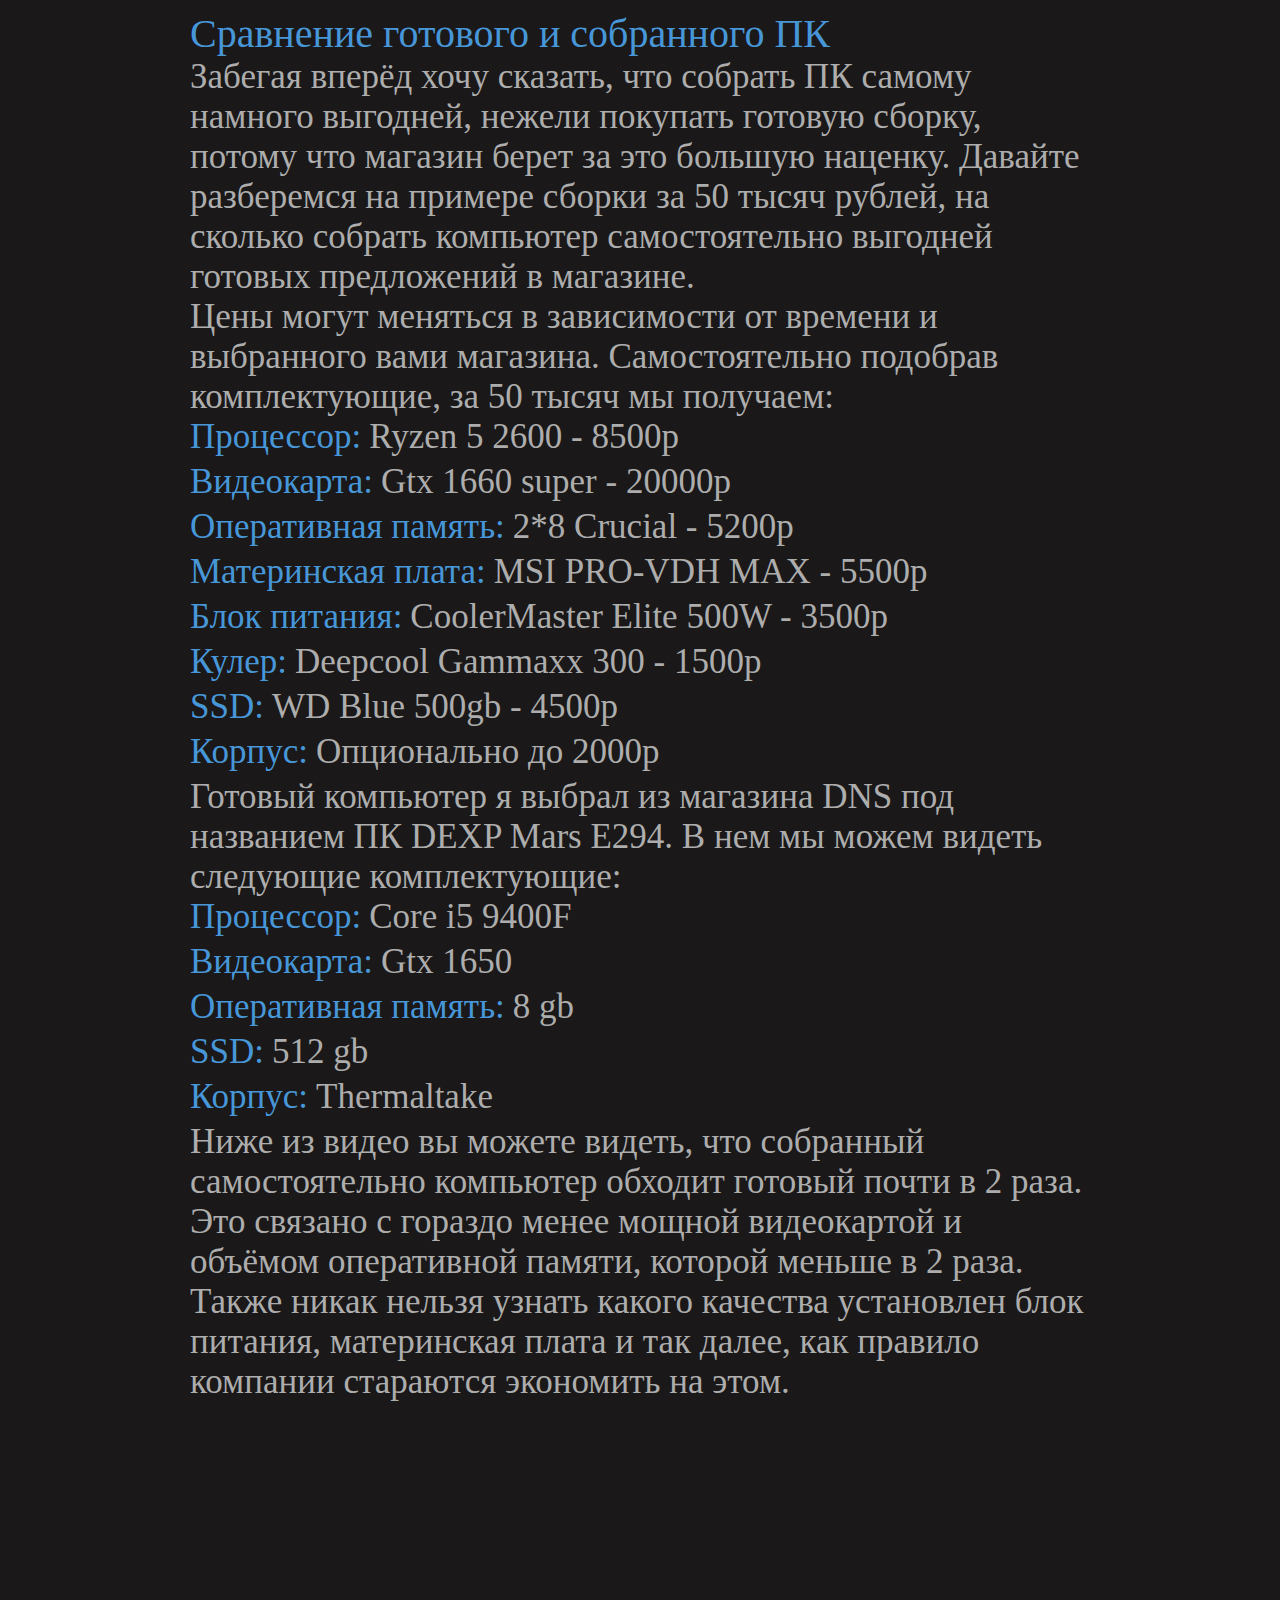
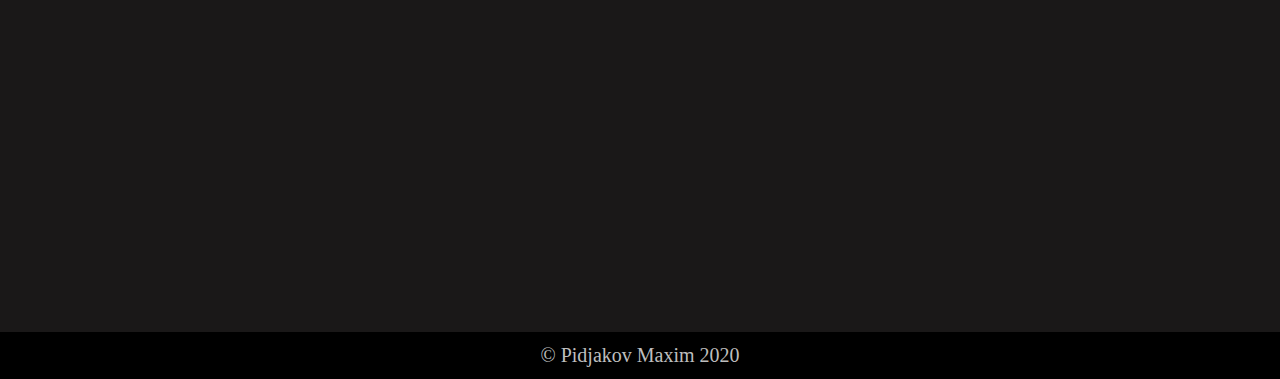
<file: str4.html>
<!DOCTYPE html>
<html lang="en">
<head>
    <link rel="shortcut icon" href="logo.ico" type="image/ico">
    <link href="str4.css" rel="stylesheet">
    <meta charset="UTF-8">
    <meta name="viewport" content="width=device-width, initial-scale=1.0">
    <title>Document</title>
</head>
<body>
<header>
<div class="content">
    <div class="zagolovok">Сравнение готового и собранного ПК</div>
        <div class="text">Забегая вперёд хочу сказать, что собрать ПК самому намного выгодней, нежели покупать готовую сборку, потому что магазин берет за это большую наценку. Давайте разберемся на примере сборки за 50 тысяч рублей, на сколько собрать компьютер самостоятельно выгодней готовых предложений в магазине. 
    </div>
    <div class="text">
        Цены могут меняться в зависимости от времени и выбранного вами магазина.
        Самостоятельно подобрав комплектующие, за 50 тысяч мы получаем:
    </div>
        <div class="text"> <div class="text2">Процессор:</div> Ryzen 5 2600 - 8500р</div>
            <div class="text"> <div class="text2">Видеокарта:</div> Gtx 1660 super - 20000р</div>
                <div class="text"> <div class="text2">Оперативная память:</div> 2*8 Crucial - 5200р</div>
                    <div class="text"> <div class="text2">Материнская плата:</div> MSI PRO-VDH MAX - 5500р</div>
                        <div class="text"> <div class="text2">Блок питания:</div> CoolerMaster Elite 500W - 3500р</div>
                            <div class="text"> <div class="text2">Кулер:</div> Deepcool Gammaxx 300 - 1500р</div>
                                <div class="text"> <div class="text2">SSD:</div> WD Blue 500gb - 4500р</div>
                                    <div class="text"> <div class="text2">Корпус:</div> Опционально до 2000р</div>
                                        <div class="text">Готовый компьютер я выбрал из магазина DNS под названием ПК DEXP Mars E294. В нем мы можем видеть следующие комплектующие:</div>
                                            <div class="text"> <div class="text2">Процессор:</div> Core i5 9400F</div>
                                                <div class="text"> <div class="text2">Видеокарта:</div> Gtx 1650</div>
                                                    <div class="text"> <div class="text2">Оперативная память:</div> 8 gb</div>
                                                        <div class="text"> <div class="text2">SSD:</div> 512 gb</div>
                                                            <div class="text"> <div class="text2">Корпус:</div> Thermaltake</div>
                                                                <div class="text">Ниже из видео вы можете видеть, что собранный самостоятельно компьютер обходит готовый почти в 2 раза. Это связано с гораздо менее мощной видеокартой и объёмом оперативной памяти, которой меньше в 2 раза. Также никак нельзя узнать какого качества установлен блок питания, материнская плата и так далее, как правило компании стараются экономить на этом.</div>
    <div class="video"><iframe height="100%" src="https://www.youtube.com/embed/pXmru2bPWqw" frameborder="0" allowfullscreen></iframe></div>                                                 
</div>
<footer>
    <div class="fot">&copy Pidjakov Maxim 2020</div>
</footer>
</header>
</body>
</div>
</html>
</file>
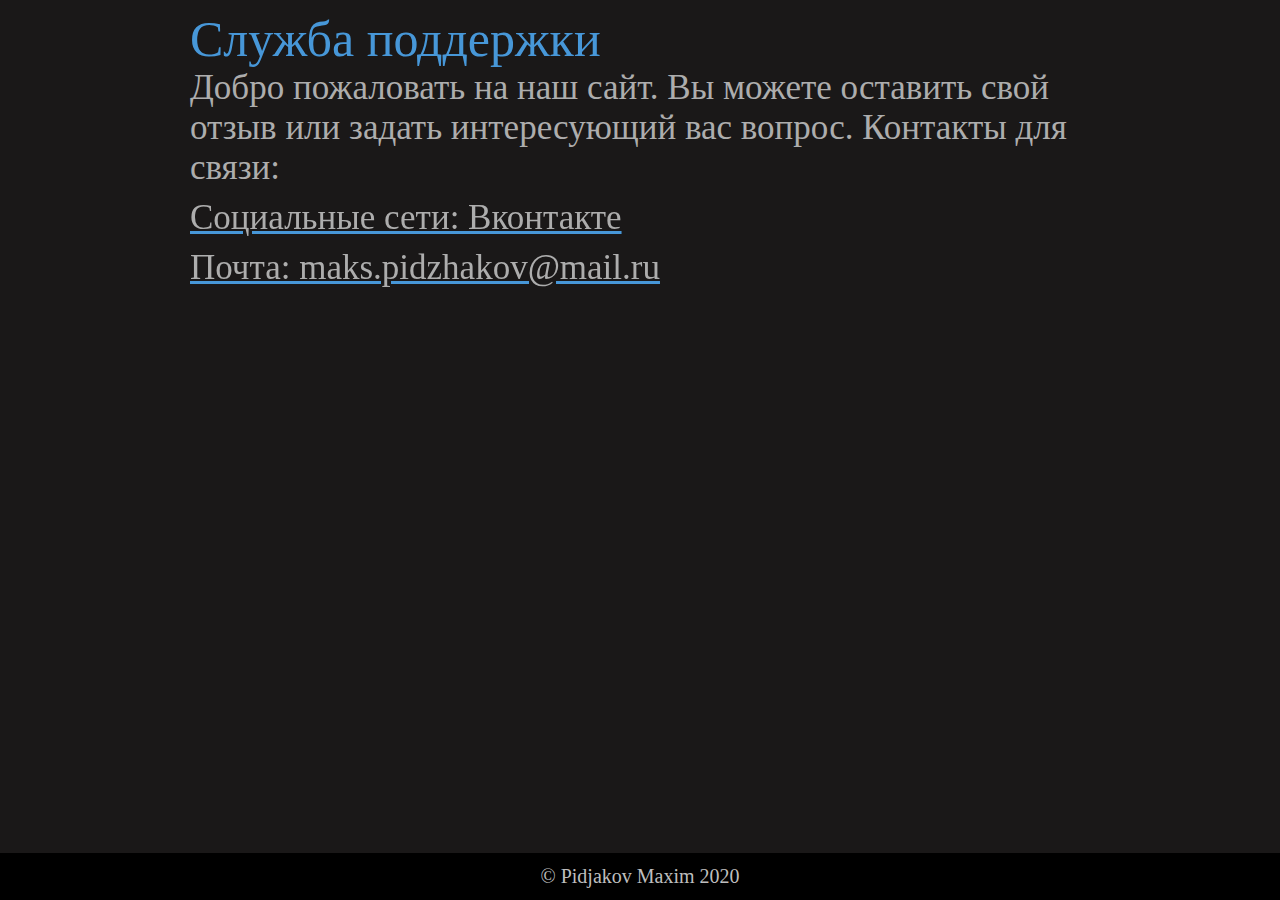
<file: str5.html>
<!DOCTYPE html>
<html lang="en">
<head>
    <link rel="shortcut icon" href="logo.ico" type="image/ico">
    <link href="str5.css" rel="stylesheet">
    <meta charset="UTF-8">
    <meta name="viewport" content="width=device-width, initial-scale=1.0">
    <title>Document</title>
</head>
<body>
<header>
<div class="content">
    <div class="zagolovok">Служба поддержки</div>
        <div class="text">Добро пожаловать на наш сайт. Вы можете оставить свой отзыв или задать интересующий вас вопрос. Контакты для связи: 
        </div>
        <a href="https://vk.com/maximpidzhakov" target="blank">
            <div class="sylka">Социальные сети: Вконтакте</div>
        </a>
        <a><div class="sylka">Почта: maks.pidzhakov@mail.ru</div></a>
</div>
<footer>
    <div class="fot">&copy Pidjakov Maxim 2020</div>
</footer>
</header>
</body>
</div>
</html>
</file>
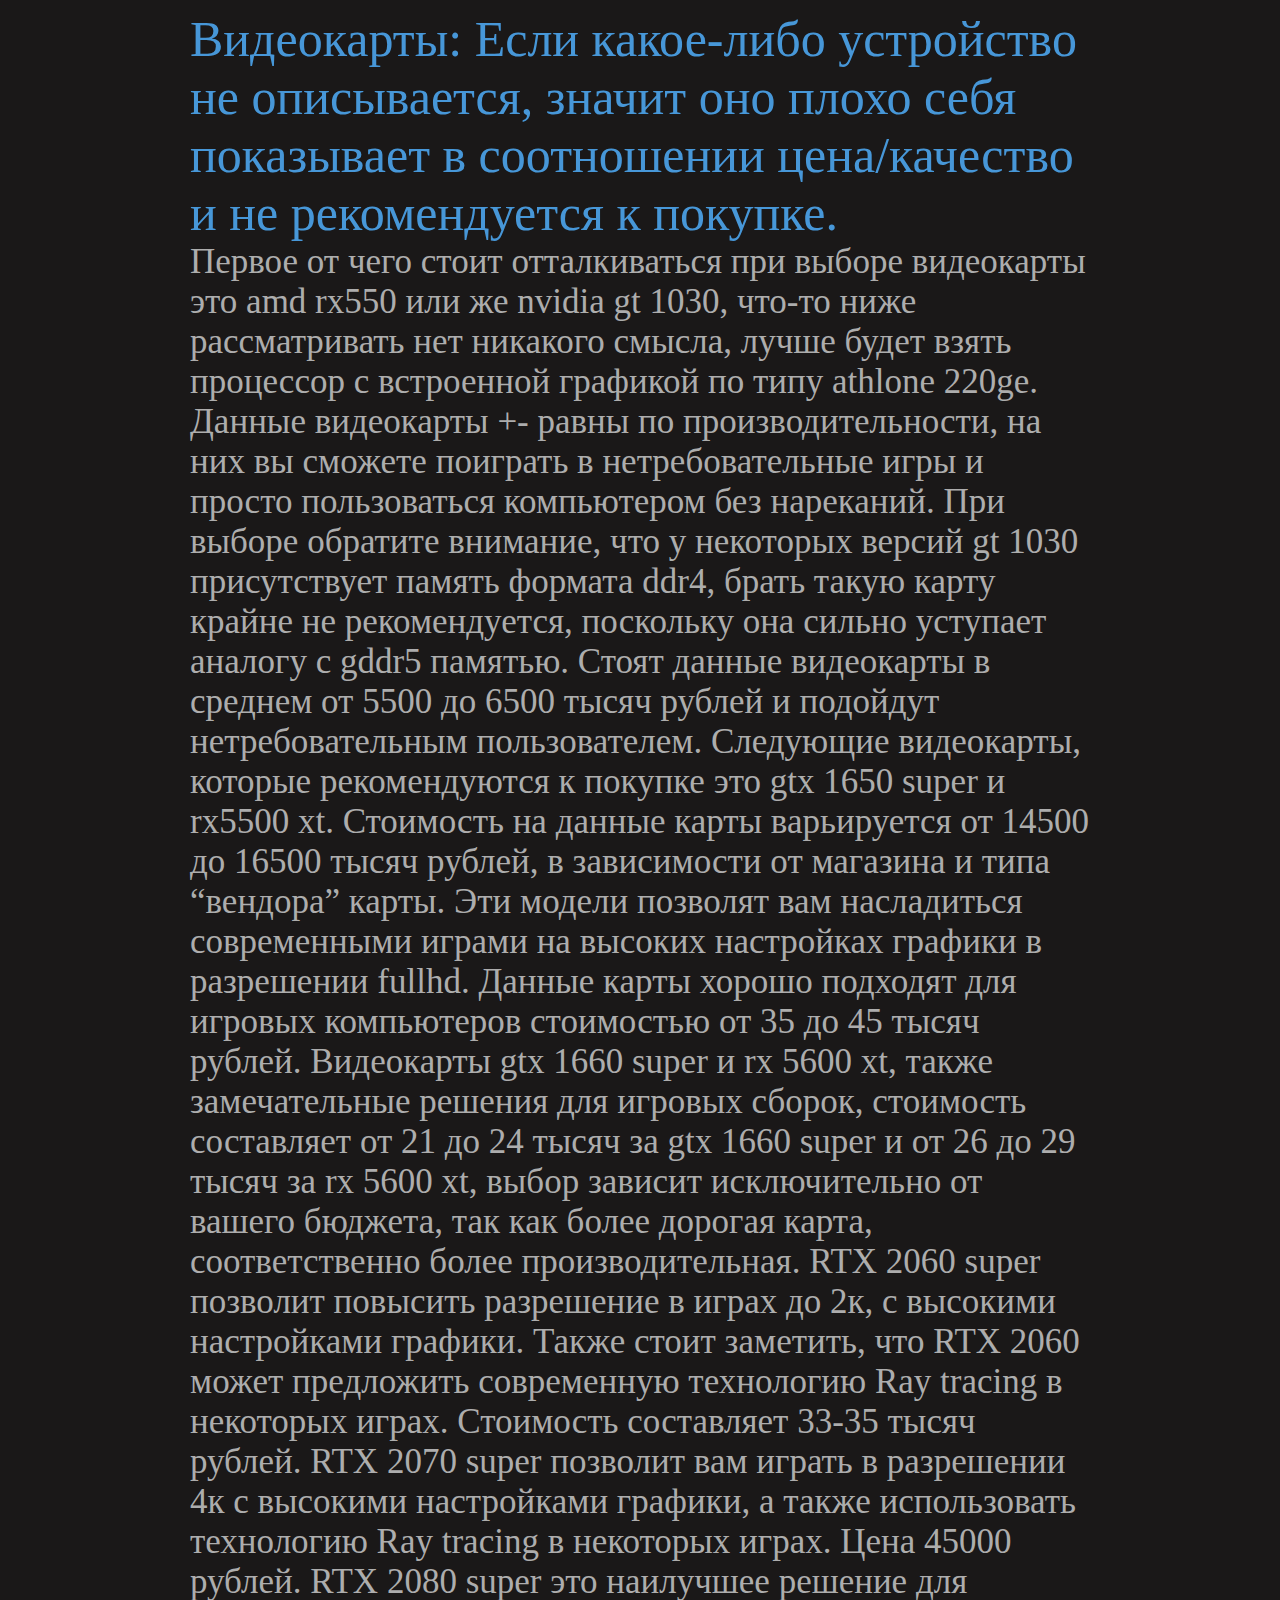
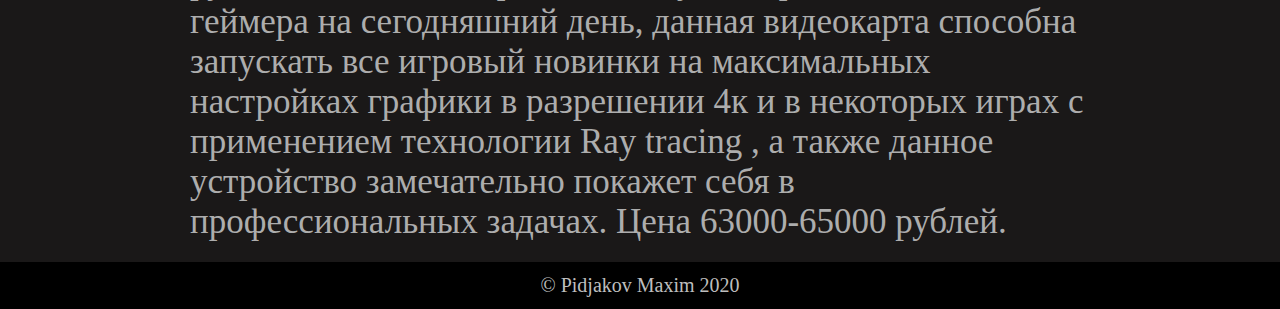
<file: videokart.html>
<!DOCTYPE html>
<html lang="en">
<head>
    <link rel="shortcut icon" href="logo.ico" type="image/ico">
    <link href="str2.css" rel="stylesheet">
    <meta charset="UTF-8">
    <meta name="viewport" content="width=device-width, initial-scale=1.0">
    <title>Document</title>
</head>
<body>
<div class="content">
    <div class="zagolovok">Видеокарты: Если какое-либо устройство не описывается, значит оно плохо себя показывает в соотношении цена/качество и не рекомендуется к покупке.</div>
        <div class="text">
            Первое от чего стоит отталкиваться при выборе видеокарты это amd rx550 или же nvidia gt 1030, что-то ниже рассматривать нет никакого смысла, лучше будет взять процессор с встроенной графикой по типу athlone 220ge. Данные видеокарты +- равны по производительности, на них вы сможете поиграть в нетребовательные игры и просто пользоваться компьютером без нареканий. При выборе обратите внимание, что у некоторых версий gt 1030 присутствует память формата ddr4, брать такую карту крайне не рекомендуется, поскольку она сильно уступает аналогу с gddr5 памятью. Стоят данные видеокарты в среднем от 5500 до 6500 тысяч рублей и подойдут нетребовательным пользователем. 
            Следующие видеокарты, которые рекомендуются к покупке это gtx 1650 super и rx5500 xt. Стоимость на данные карты варьируется от 14500 до 16500 тысяч рублей, в зависимости от магазина и типа “вендора” карты. Эти модели позволят вам насладиться современными играми на высоких настройках графики в разрешении fullhd. Данные карты хорошо подходят для игровых компьютеров стоимостью от 35 до 45 тысяч рублей.
            Видеокарты gtx 1660 super и rx 5600 xt, также замечательные решения для игровых сборок, стоимость составляет от 21 до 24 тысяч за gtx 1660 super и от 26 до 29 тысяч за rx 5600 xt, выбор зависит исключительно от вашего бюджета, так как более дорогая карта, соответственно более производительная. 
            RTX 2060 super позволит повысить разрешение в играх до 2к, с высокими настройками графики. Также стоит заметить, что RTX 2060 может предложить современную технологию Ray tracing в некоторых играх. Стоимость составляет 33-35 тысяч рублей. 
            RTX 2070 super позволит вам играть в разрешении 4к с высокими настройками графики, а также использовать технологию Ray tracing в некоторых играх. Цена 45000 рублей.
            RTX 2080 super это наилучшее решение для геймера на сегодняшний день, данная видеокарта способна запускать все игровый новинки на максимальных настройках графики в разрешении 4к и в некоторых играх с применением технологии Ray tracing , а также данное устройство замечательно покажет себя в профессиональных задачах. Цена 63000-65000 рублей.
        </div>
</div>
<footer>
    <div class="fot">&copy Pidjakov Maxim 2020</div>
</footer>
</body>
</html>
</file>
<file: yrok.css>
body {
    background-color:  rgb(26, 24, 24);
    position: relative;
}
.s1 {
    margin-left: 0.2%;
    max-width: 32.9%;
    max-height: 32.9%;
    object-fit: cover;
    transition: 1s;
}
.s4 {
    margin-left: 0.2%;
    margin-top: 5px;
    max-width: 49.57%;
    max-height: 49.57%;
    object-fit: cover;
    position: relative;
    overflow:hidden;
    transition: 1s;
}
a {
    text-decoration: none;
}
.s1:hover {
    filter: brightness(200%);
    transition: 1s ease-out;
}
.s4:hover {
    filter: brightness(200%);
    transition: 1s ease-out;
}
footer {
    background-color: rgb(0, 0, 0);
    padding: 8px;
    margin: -8px;
    margin-top: 5px;
    position: relative;
}
.fot {
    text-align: center;
    margin: 4px auto;
    color: rgb(190, 190, 190);
    text-decoration: none;
    font-family: Montserrat;
}  
@media only screen and (max-width: 1200px ) {
    .s1 {
        max-width: 32.67%;
    }
    .s4 {
        max-width: 49.28%;
    }
}
@media only screen and (max-width: 992px) {
    .s1 {
        max-width: 32.55%;
    }
    .s4 {
        max-width: 49.19%;
    }
}
@media only screen and (max-width: 768px) {
    .s1 {
        max-width: 32.52%;
    }
    .s4 {
        max-width: 49.2%;
    }
}
@media only screen and (max-width: 480px) {
    .s1 {
        max-width: 99.9%;
        margin-top: 2px;
        margin-left: 0px;
    }
    .s4 {
        max-width: 99.9%;
        margin-top: 2px;
        margin-left: 0px;
    }
}
@media only screen and (max-width: 320px) {
    .s1 {
        max-width: 100%;
        margin-top: 2px;
    }
    .s4 {
        max-width: 100%;
        margin-top: 2px;
    }
}
</file>
<file: str2.css>
body {
    background-color:  rgb(26, 24, 24);
    margin: 0%;
}
.zagolovok {
    font-size: 50px;
    font-family: Montserrat;
    color: rgb(71, 151, 216);
    display: flex;
    padding-top: 10px;
}
.text {
    font-size: 35px;
    font-family: Montserrat;
    color: rgb(173, 173, 173);
    display: flex;
}
.content {
    max-width: 1400px;
    margin: 0px auto;
    padding: 0px 15px;
}
footer {
    background-color: black;
    padding: 8px;
    margin-top: 20px;
    position: relative;
}
.fot {
    text-align: center;
    margin: 4px auto;
    color: rgb(190, 190, 190);
    text-decoration: none;
    font-family: Montserrat;
    font-size: 20px;
}
@media only screen and (max-width: 1400px ) {
    .content {
        max-width: 1200px;
    }
}
@media only screen and (max-width: 1280px ) {
    .content {
        max-width: 900px;
    }
}
@media only screen and (max-width: 992px ) {
    .content {
        max-width: 750px;
    }
    .zagolovok {
        font-size: 40px;
    }
    .text {
        font-size: 25px;
    }
}
@media only screen and (max-width: 767px ) {
    .content {
        max-width: none;
        padding: 0% 5%;
        margin: 0%;
    }
    .zagolovok {
        font-size: 20px;
    }
    .text {
        font-size: 15px;
    }
    .fot {
        font-size: 15px;
    }
    footer {
        padding: 6px;
    }
}
@media only screen and (max-width: 380px ) {
    .content {
        max-width: none;
        padding: 0% 5%;
        margin: 0%;
    }
    .zagolovok {
        font-size: 22px;
    }
    .text {
        font-size: 18px;
    }
    .fot {
        font-size: 15px;
    }
}
</file>
<file: rynok.css>
body {
    background-color:  rgb(26, 24, 24);
    position: relative;

}
.s {
    margin-left: 0.2%;
    margin-top: 5px;
    max-width: 49.5%;
    object-fit: cover;
    position: relative;
    overflow:hidden;
    transition: 1s;
}
a {
    text-decoration: none;
}
.s:hover {
    filter: brightness(200%);
    transition: 1s ease-out;
}
footer {
    background-color: rgb(0, 0, 0);
    padding: 8px;
    margin: -8px;
    margin-top: 5px;
    position: relative;
}
.fot {
    text-align: center;
    margin: 4px auto;
    color: rgb(190, 190, 190);
    text-decoration: none;
    font-family: Montserrat;
}  
@media only screen and (max-width: 1400px ) {
    .s {
        max-width: 49.5%;
    }
}
@media only screen and (max-width: 992px) {
    footer {
        padding: 5px;
        margin-top: 5px;
    }
    .fot {
        font-size: 16px;
    }
}
@media only screen and (max-width: 768px ) {
    .s {
        max-width: 100%;
    }
}
@media only screen and (max-width: 480px ) {
    .s {
        max-width: 100%;
    }
    footer {
        padding: 4px;
        margin-top: 4px;
    }
    .fot {
        font-size: 15px;
    }
}
@media only screen and (max-width: 320px ) {
    .s {
        max-width: 100%;
        margin-top: 2px;
    }
    footer {
        padding: 3px;
        margin-top: 2px;
    }
    .fot {
        font-size: 12px;
    }
    body {
        margin: 2px;
    }
}
</file>
<file: str3.css>
body {
    background-color:  rgb(26, 24, 24);
    margin: 0%;
}
.zagolovok {
    font-size: 50px;
    font-family: Montserrat;
    color: rgb(71, 151, 216);
    display: flex;
    padding-top: 10px;
}
.text {
    font-size: 35px;
    font-family: Montserrat;
    color: rgb(173, 173, 173);
    display: flex;
}
.content {
    max-width: 1400px;
    margin: 0px auto;
    padding: 0px 15px;
    position: relative;
}
footer {
    background-color: black;
    padding-top: 8px;
    padding-bottom: 8px;
    position: absolute;
    margin-bottom: 0%;
    width: 100%;
}
.fot {
    text-align: center;
    margin: 4px auto;
    color: rgb(190, 190, 190);
    text-decoration: none;
    font-family: Montserrat;
    font-size: 20px;
}
iframe {
    position: relative;
    width: 100%;
}
.video {
    height: 800px;
    padding-bottom: 15px;
    padding-top: 15px;
}
.content2 {
    max-width: 1400px;
    margin: 0px auto;
    padding: 15px 15px;
    position: relative;
}
@media only screen and (max-width: 1700px ) {
    .content {
        max-width: 1200px;
    }
    .video {
        height: 700px;
    }
}
@media only screen and (max-width: 1400px ) {
    .content {
        max-width: 1200px;
    }
}
@media only screen and (max-width: 1280px ) {
    .content {
        max-width: 900px;
    }
    .zagolovok {
        font-size: 45px;
    }
    .video {
        height: 500px;
    }
}
@media only screen and (max-width: 992px ) {
    .content {
        max-width: 750px;
    }
    .zagolovok {
        font-size: 40px;
    }
    .text {
        font-size: 25px;
    }
    .text2 {
        font-size: 25px;
        margin-right: 5px;
    }
    .zagolovok {
        font-size: 35px;
    }
    .video {
        height: 450px;
    }
    footer {
        padding: 3px;
    }
    .fot {
        font-size: 15px;
    }
}
@media only screen and (max-width: 767px ) {
    .content {
        max-width: none;
        padding: 0% 5%;
        margin: 0%;
    }
    .zagolovok {
        font-size: 30px;
    }
    .text {
        font-size: 22px;
        display: block;
    }
    .text2 {
        font-size: 22px;
        margin-right: 3px;
    }
    .fot {
        font-size: 15px;
    }
    .video {
        height: 200px;
    }
}
@media only screen and (max-width: 320px ) {
    .content {
        max-width: none;
        padding: 0% 5%;
        margin: 0%;
    }
    .zagolovok {
        font-size: 22px;
    }
    .text {
        font-size: 18px;
    }
    .text2 {
        font-size: 18px;
        margin-right: 2px;
    }
    .fot {
        font-size: 15px;
    }
    .video {
        height: 170px;
    }
}
</file>
<file: str4.css>
body {
    background-color:  rgb(26, 24, 24);
    margin: 0%;
}
.zagolovok {
    font-size: 50px;
    font-family: Montserrat;
    color: rgb(71, 151, 216);
    display: flex;
    padding-top: 10px;
}
.text {
    font-size: 35px;
    font-family: Montserrat;
    color: rgb(173, 173, 173);
    display: flex;
}
.text2 {
    font-size: 35px;
    text-align: justify;
    font-family: Montserrat;
    color: rgb(71, 151, 216);
    display: flex;
    margin-right: 8px;
    margin-bottom: 5px;
}
.content {
    max-width: 1400px;
    margin: 0px auto;
    padding: 0px 15px;
    position: relative;
}
iframe {
    position: relative;
    width: 100%;
}
.video {
    height: 800px;
    padding-bottom: 15px;
    padding-top: 15px;
}
footer {
    background-color: black;
    padding-top: 8px;
    padding-bottom: 8px;
    position: relative;
    bottom: 0%;
    width: 100%;
}
.fot {
    text-align: center;
    margin: 4px auto;
    color: rgb(190, 190, 190);
    text-decoration: none;
    font-family: Montserrat;
    font-size: 20px;
}
@media only screen and (max-width: 1700px ) {
    .content {
        max-width: 1200px;
    }
    .video {
        height: 650px;
    }
}
@media only screen and (max-width: 1400px ) {
    .content {
        max-width: 1200px;
    }
}
@media only screen and (max-width: 1280px ) {
    .content {
        max-width: 900px;
    }
    .zagolovok {
        font-size: 40px;
    }
    .video {
        height: 500px;
    }
}
@media only screen and (max-width: 992px ) {
    .content {
        max-width: 750px;
    }
    .zagolovok {
        font-size: 40px;
    }
    .text {
        font-size: 25px;
    }
    .text2 {
        font-size: 25px;
        margin-right: 5px;
    }
    .zagolovok {
        font-size: 35px;
    }
    .video {
        height: 450px;
    }
}
@media only screen and (max-width: 767px ) {
    .content {
        max-width: none;
        padding: 0% 5%;
        margin: 0%;
    }
    .zagolovok {
        font-size: 30px;
    }
    .text {
        font-size: 22px;
        display: block;
    }
    .text2 {
        font-size: 22px;
        margin-right: 3px;
    }
    .fot {
        font-size: 15px;
    }
    .video {
        height: 200px;
    }
}
@media only screen and (max-width: 320px ) {
    .content {
        max-width: none;
        padding: 0% 5%;
        margin: 0%;
    }
    .zagolovok {
        font-size: 22px;
    }
    .text {
        font-size: 18px;
    }
    .text2 {
        font-size: 18px;
        margin-right: 2px;
    }
    .fot {
        font-size: 15px;
    }
    .video {
        height: 240px;
    }
}
</file>
<file: str5.css>
body {
    background-color:  rgb(26, 24, 24);
    margin: 0%;
}
.zagolovok {
    font-size: 50px;
    font-family: Montserrat;
    color: rgb(71, 151, 216);
    display: flex;
    padding-top: 10px;
}
.text {
    font-size: 35px;
    font-family: Montserrat;
    color: rgb(173, 173, 173);
    display: flex;
}
.sylka {
    font-size: 35px;
    text-align: justify;
    font-family: Montserrat;
    display: flex;
    color: rgb(173, 173, 173);
    margin-top: 10px;
    filter: brightness(100%);
}
.sylka:hover {
    filter: brightness(200%);
    transition: 1s; 
}
a {
    text-decoration: underline;
    text-decoration-color: rgb(71, 151, 216);
}
.content {
    max-width: 1400px;
    margin: 0px auto;
    padding: 0px 15px;
    position: relative;
}
footer {
    background-color: black;
    padding-top: 8px;
    padding-bottom: 8px;
    position: absolute;
    bottom: 0%;
    width: 100%;
}
.fot {
    text-align: center;
    margin: 4px auto;
    color: rgb(190, 190, 190);
    text-decoration: none;
    font-family: Montserrat;
    font-size: 20px;
}
@media only screen and (max-width: 1400px ) {
    .content {
        max-width: 1200px;
    }
}
@media only screen and (max-width: 1280px ) {
    .content {
        max-width: 900px;
    }
}
@media only screen and (max-width: 992px ) {
    .content {
        max-width: 750px;
    }
    .zagolovok {
        font-size: 40px;
    }
    .text {
        font-size: 25px;
    }
    .sylka {
        font-size: 25px;
    }
}
@media only screen and (max-width: 767px ) {
    .content {
        max-width: none;
        padding: 0% 5%;
        margin: 0%;
    }
    .zagolovok {
        font-size: 34px;
    }
    .text {
        font-size: 22px;
    }
    .fot {
        font-size: 15px;
    }
    .sylka {
        font-size: 22px;
    }
}
@media only screen and (max-width: 320px ) {
    .content {
        max-width: none;
        padding: 0% 5%;
        margin: 0%;
    }
    .zagolovok {
        font-size: 22px;
    }
    .text {
        font-size: 18px;
    }
    .fot {
        font-size: 15px;
    }
    .sylka {
        font-size: 16px;
    }
}
</file>
